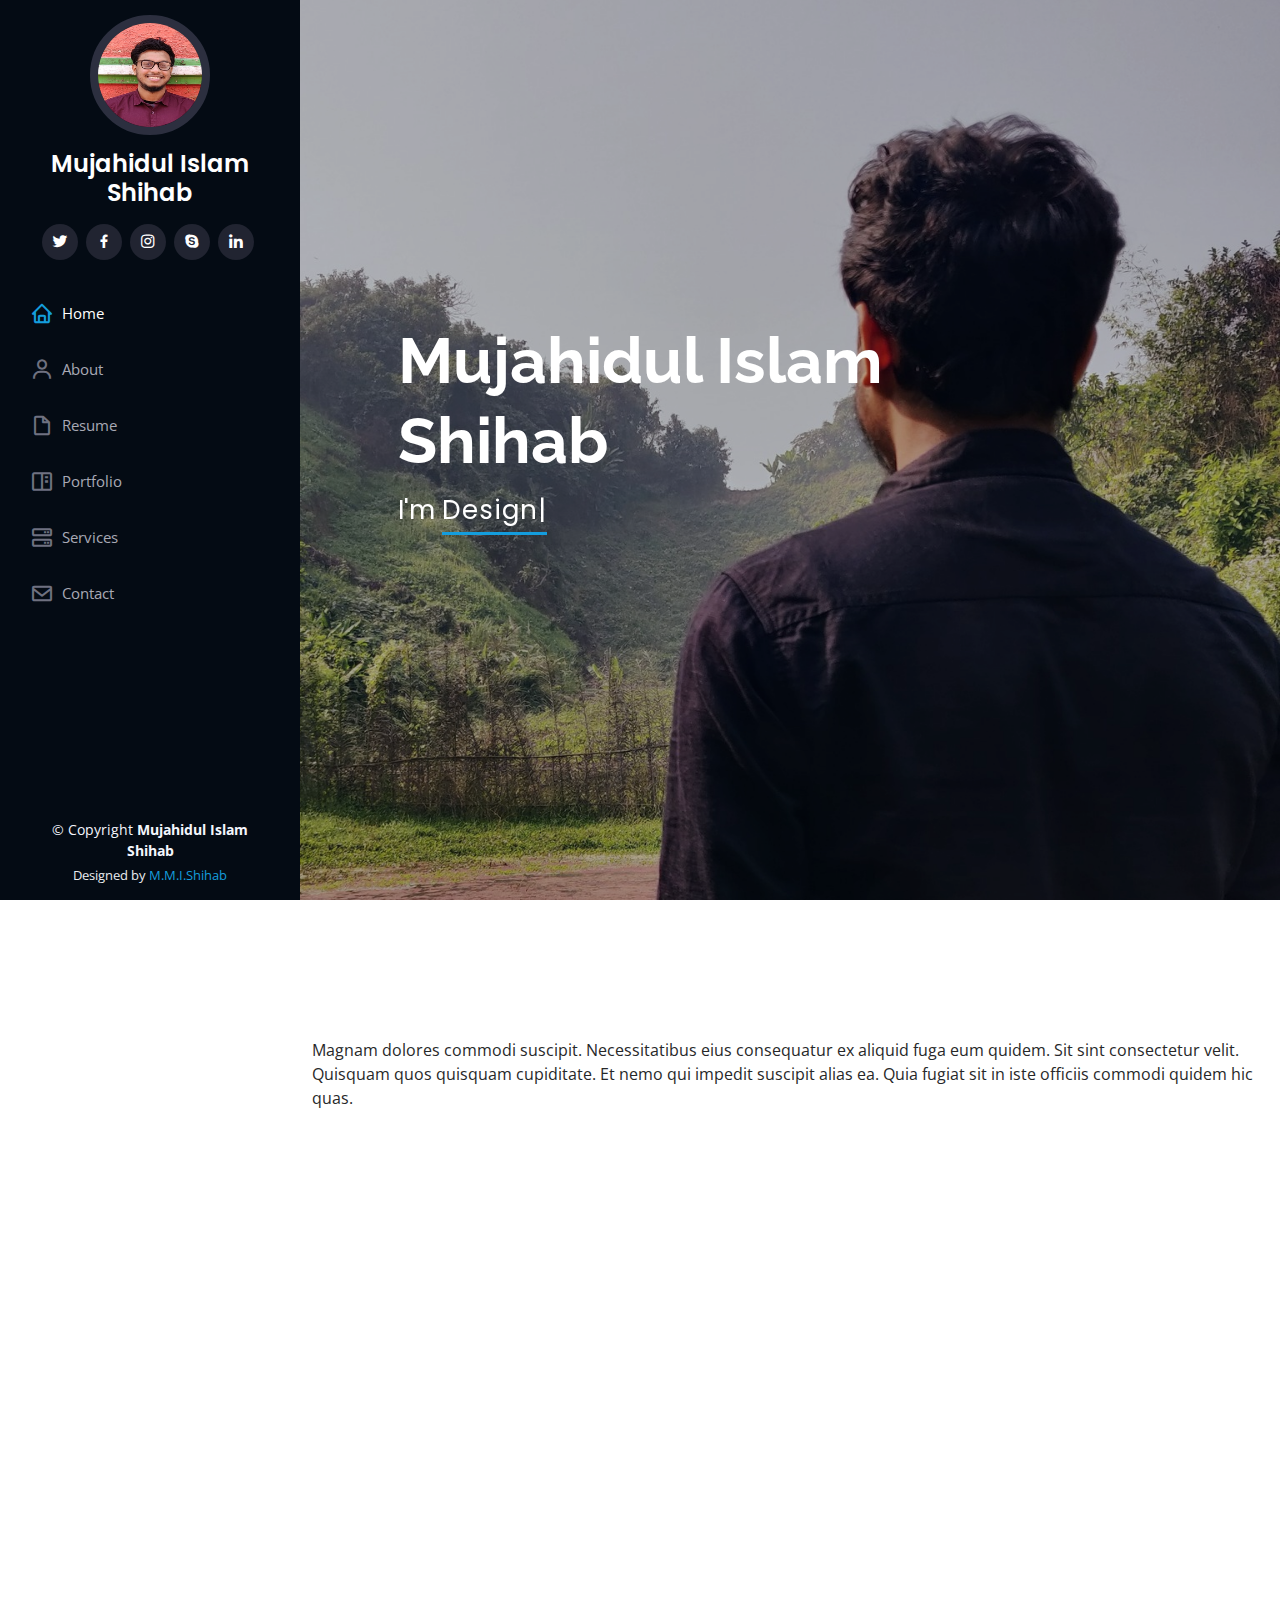
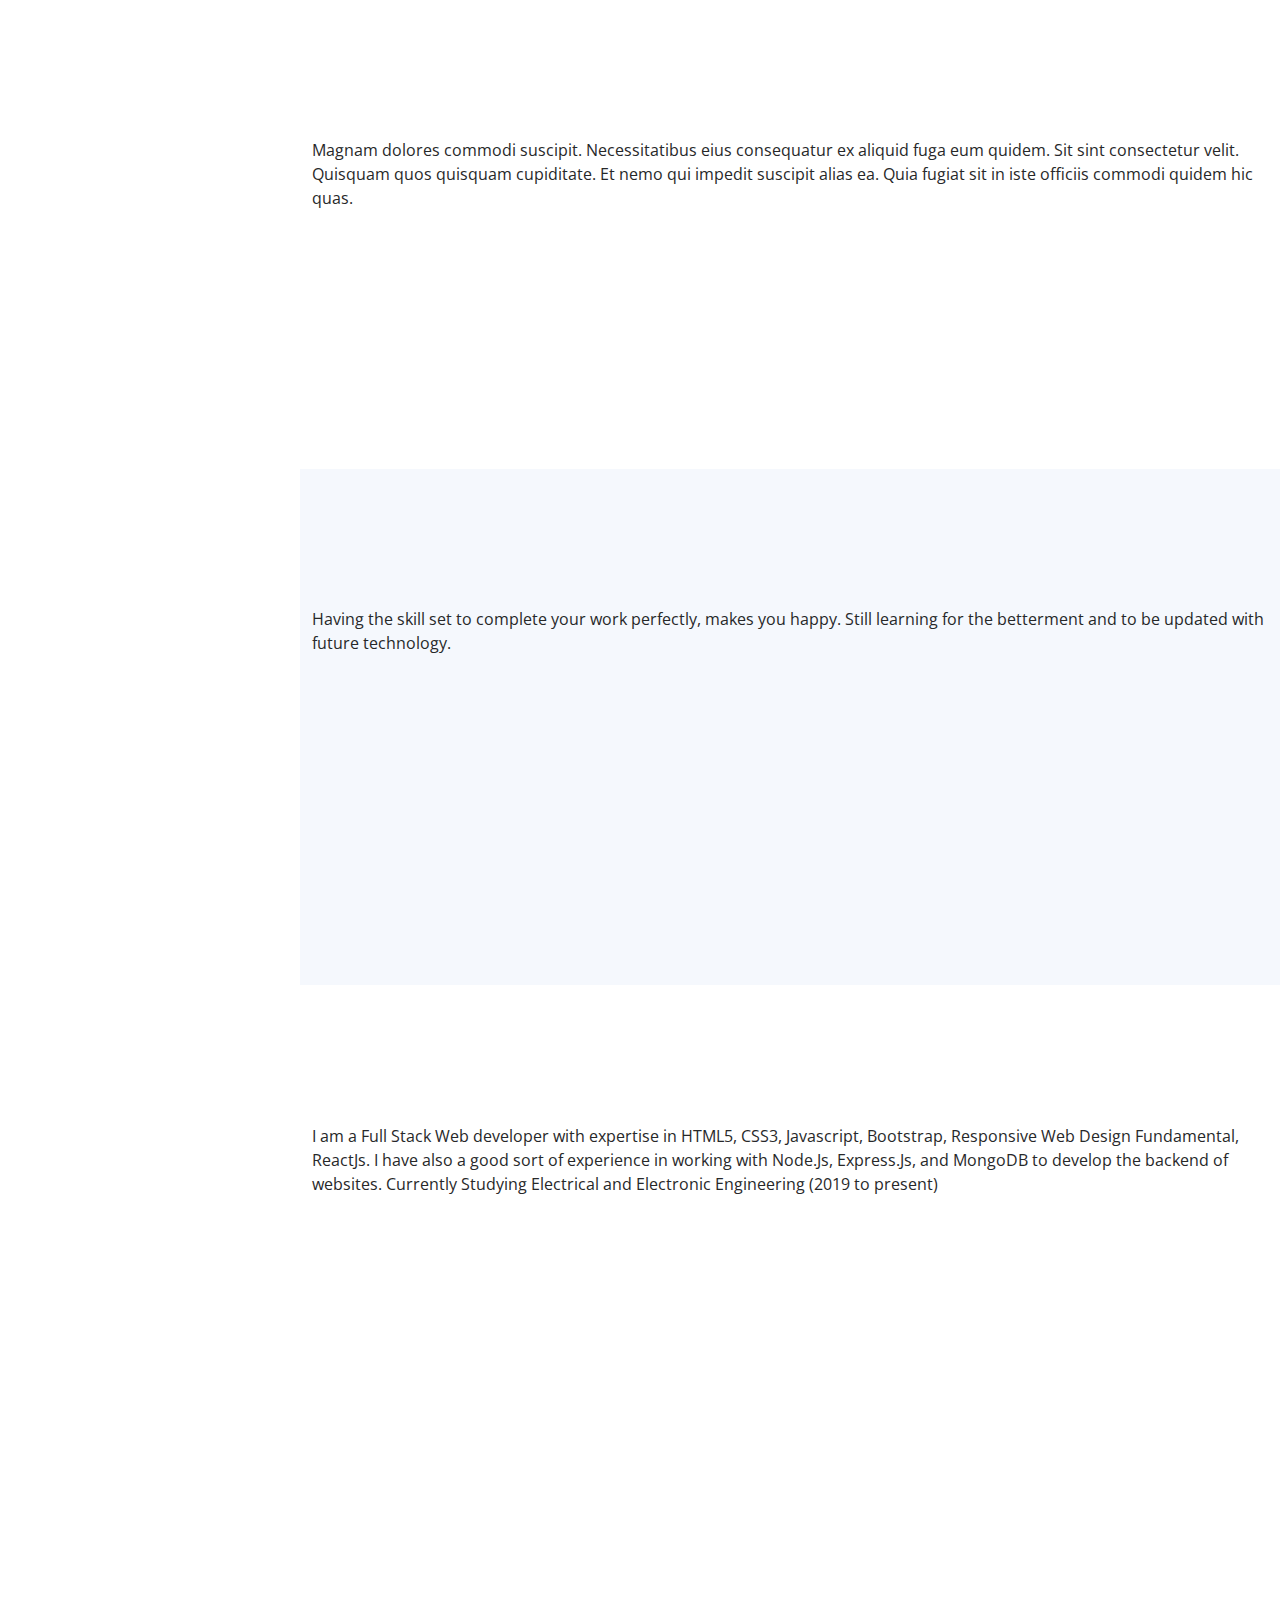
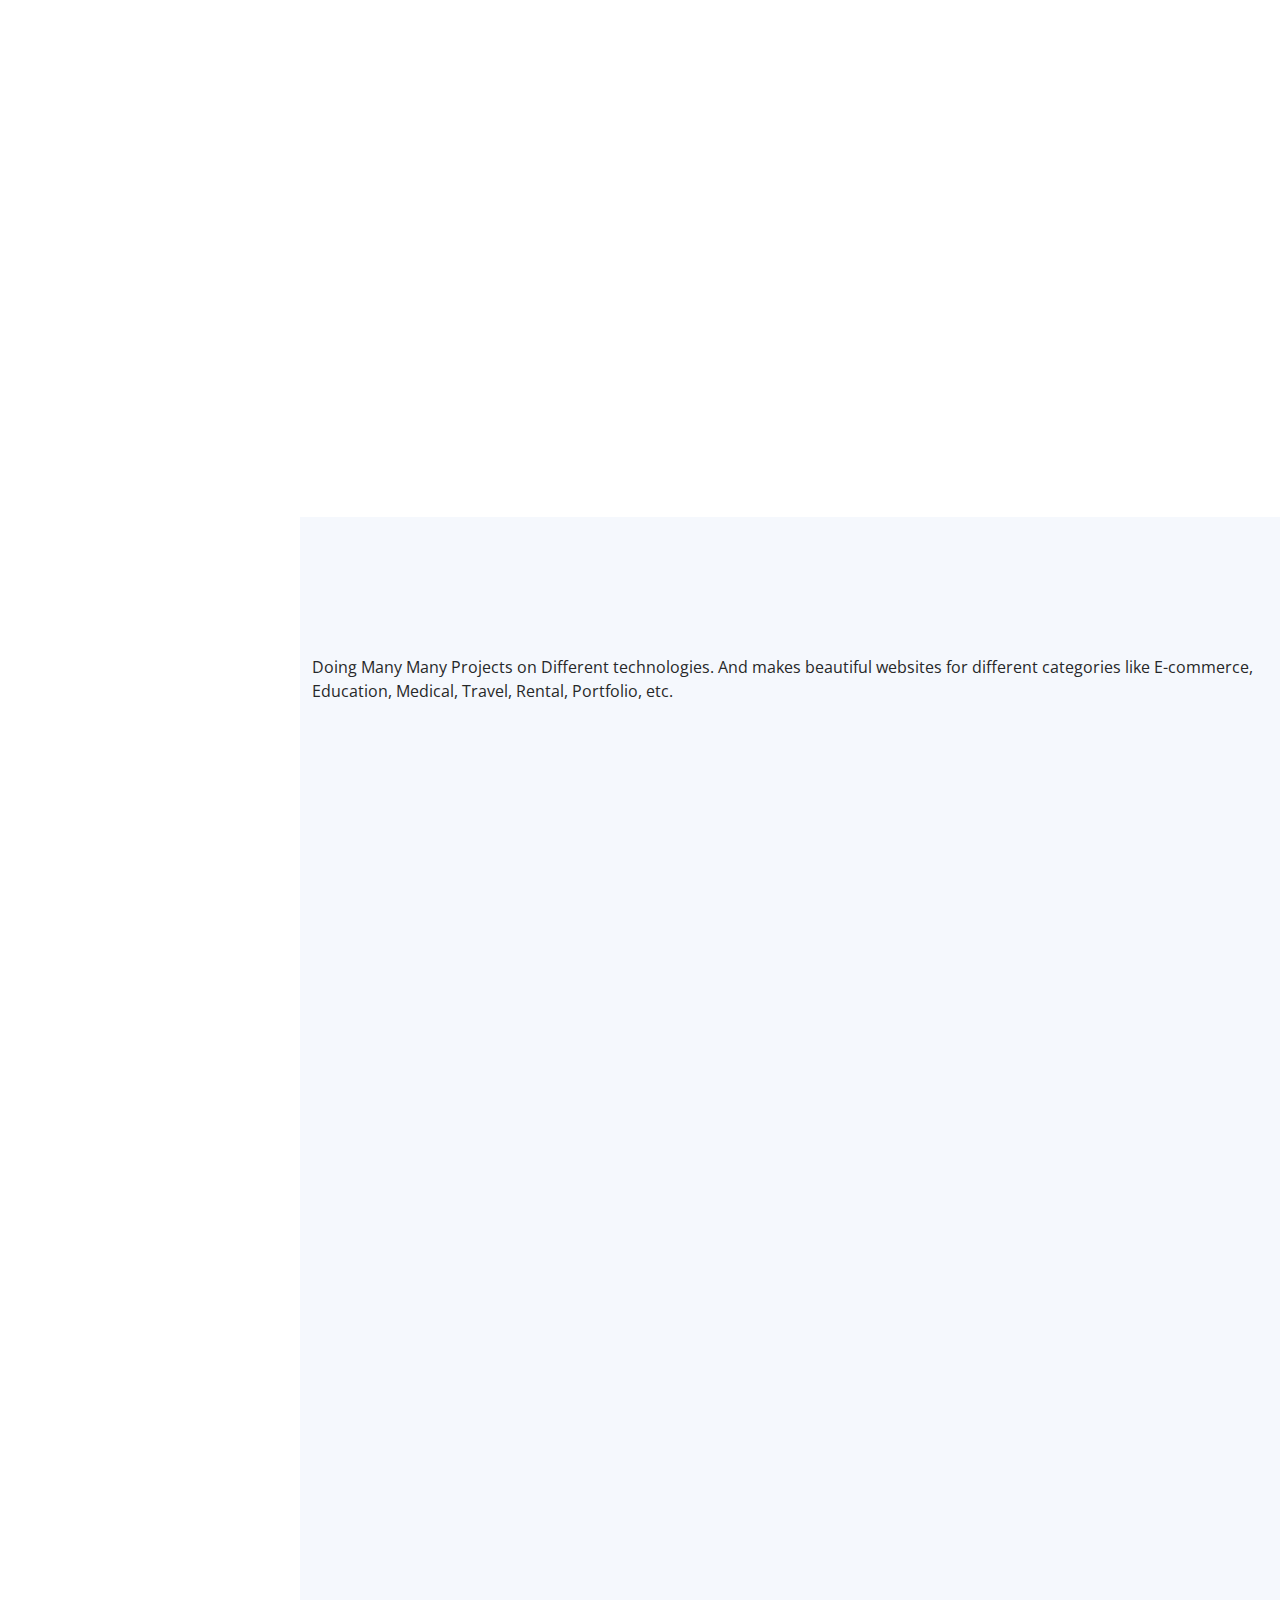
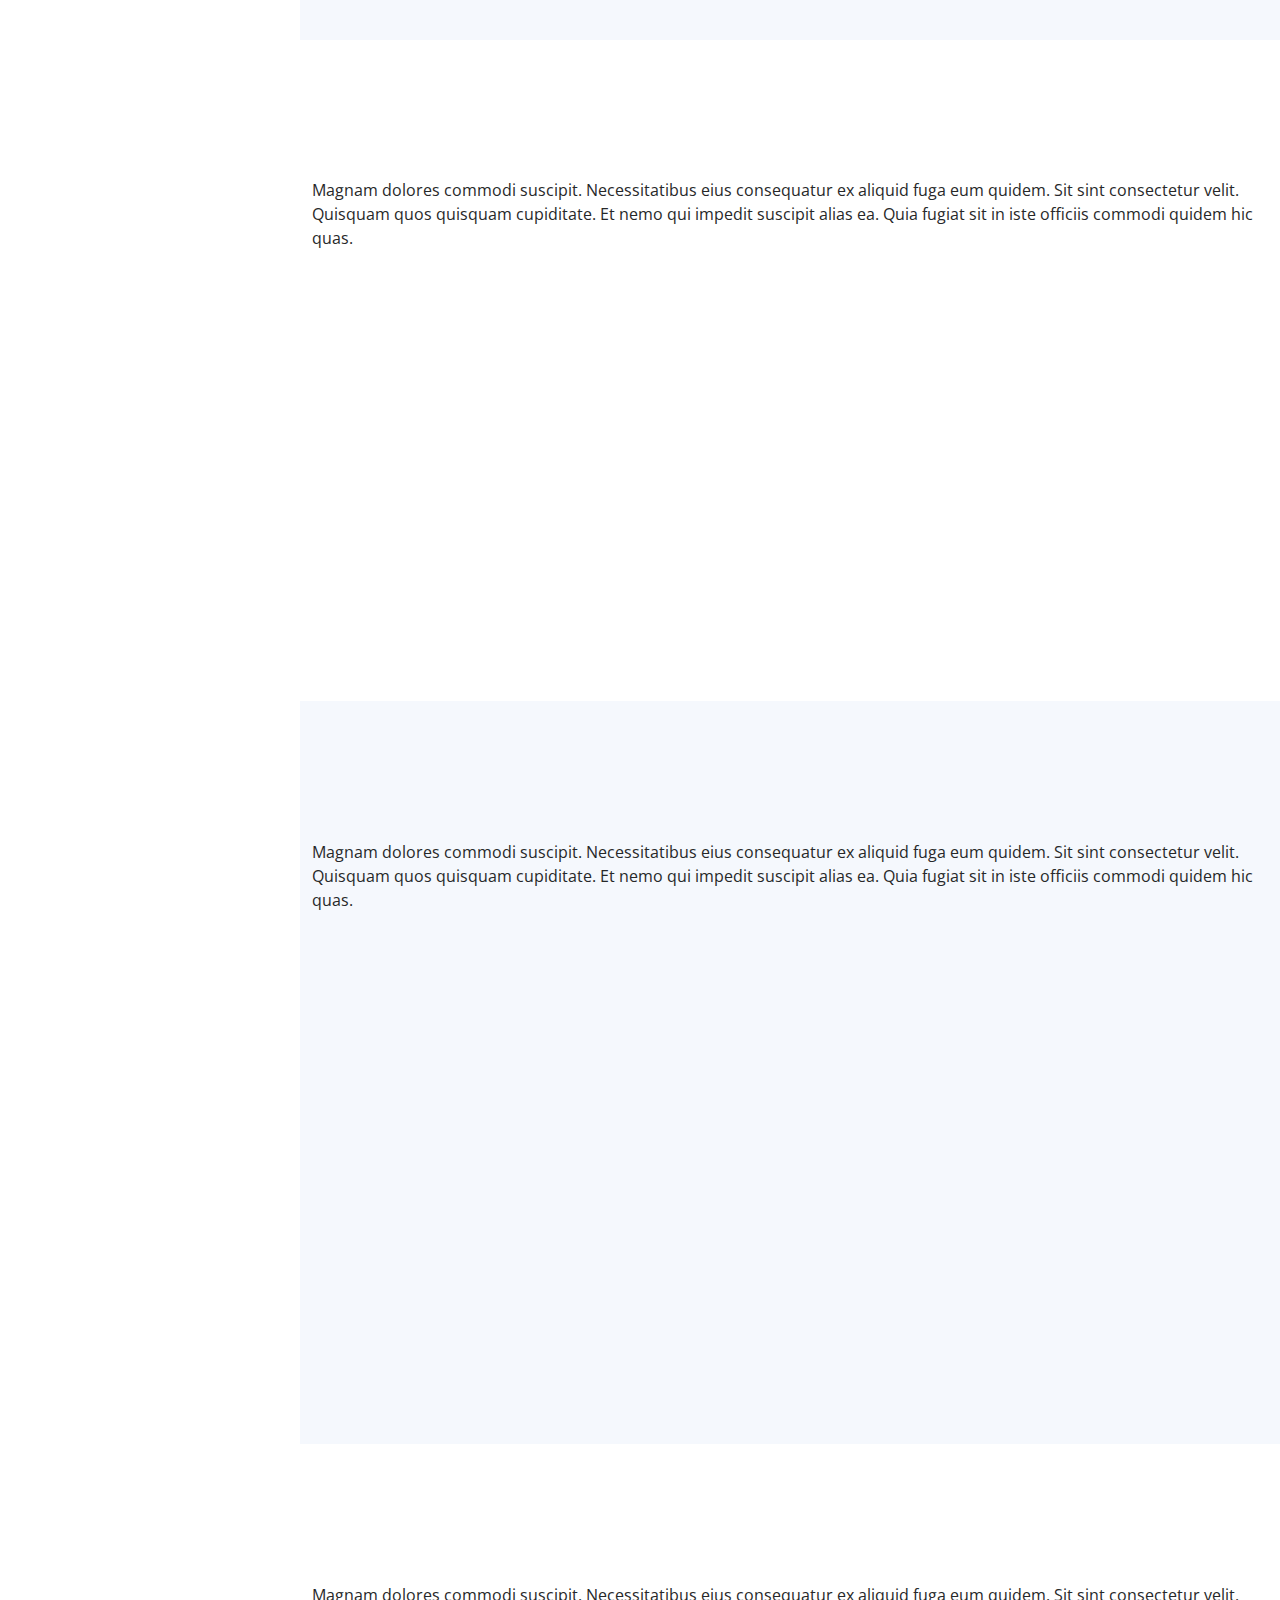
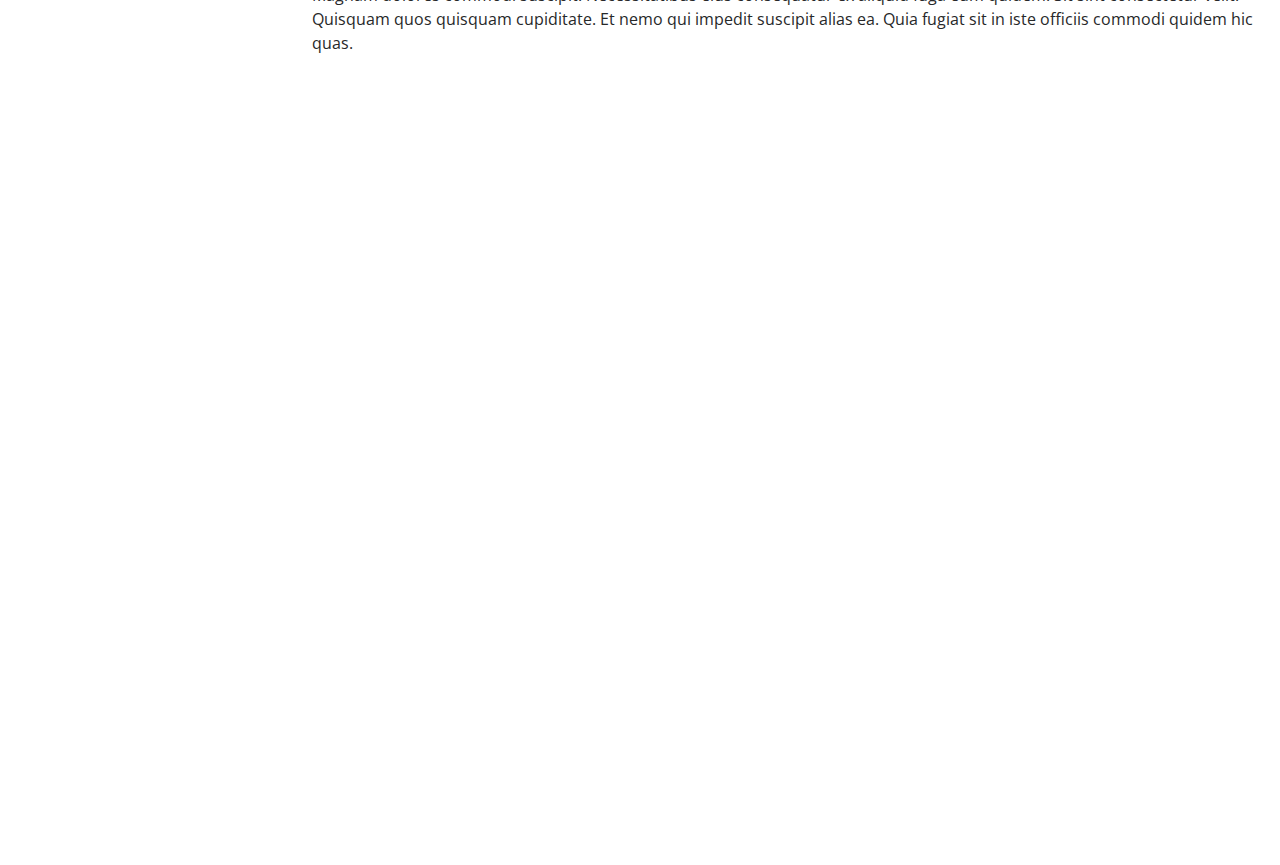
<file: index.html>
<!DOCTYPE html>
<html lang="en">
  <head>
    <meta charset="utf-8" />
    <meta content="width=device-width, initial-scale=1.0" name="viewport" />

    <title>Shihab - Your Ultimate Web App Solution</title>
    <meta content="" name="description" />
    <meta content="" name="keywords" />

    <!-- Favicons -->
    <link href="assets/img/favicon.ico" rel="icon" />

    <!-- Google Fonts -->
    <link
      href="https://fonts.googleapis.com/css?family=Open+Sans:300,300i,400,400i,600,600i,700,700i|Raleway:300,300i,400,400i,500,500i,600,600i,700,700i|Poppins:300,300i,400,400i,500,500i,600,600i,700,700i"
      rel="stylesheet"
    />

    <!-- Vendor CSS Files -->
    <link rel="stylesheet" href="/assets/vendor/aos/aos.css" />
    <link
      href="assets/vendor/bootstrap/css/bootstrap.min.css"
      rel="stylesheet"
    />
    <link
      href="assets/vendor/bootstrap-icons/bootstrap-icons.css"
      rel="stylesheet"
    />
    <link href="assets/vendor/boxicons/css/boxicons.min.css" rel="stylesheet" />
    <link
      href="assets/vendor/glightbox/css/glightbox.min.css"
      rel="stylesheet"
    />
    <link href="assets/vendor/swiper/swiper-bundle.min.css" rel="stylesheet" />

    <!-- Template Main CSS File -->
    <link href="assets/css/style.css" rel="stylesheet" />

    <!-- =======================================================
  * Template Name: iPortfolio - v3.7.0
  * Template URL: https://bootstrapmade.com/iportfolio-bootstrap-portfolio-websites-template/
  * Author: BootstrapMade.com
  * License: https://bootstrapmade.com/license/
  ======================================================== -->
  </head>

  <body>
    <!-- ======= Mobile nav toggle button ======= -->
    <i class="bi bi-list mobile-nav-toggle d-xl-none"></i>

    <!-- ======= Header ======= -->
    <header id="header">
      <div class="d-flex flex-column">
        <div class="profile">
          <img
            src="/profile-1.jpg"
            alt=""
            class="img-fluid rounded-circle profileImage"
          />
          <h1 class="text-light text-center">
            <a href="index.html">Mujahidul Islam Shihab</a>
          </h1>
          <div class="social-links mt-3 text-center">
            <a href="#" class="twitter"><i class="bx bxl-twitter"></i></a>
            <a
              href="https://www.facebook.com/mujahidulislam.shihab.3"
              class="facebook"
              ><i class="bx bxl-facebook"></i
            ></a>
            <a href="#" class="instagram"><i class="bx bxl-instagram"></i></a>
            <a href="#" class="google-plus"><i class="bx bxl-skype"></i></a>
            <a
              href="https://www.linkedin.com/in/abdulla-al-mujahidul-islam-1826ba182/"
              class="linkedin"
              ><i class="bx bxl-linkedin"></i
            ></a>
          </div>
        </div>

        <nav id="navbar" class="nav-menu navbar">
          <ul>
            <li>
              <a href="#hero" class="nav-link scrollto active"
                ><i class="bx bx-home"></i> <span>Home</span></a
              >
            </li>
            <li>
              <a href="#about" class="nav-link scrollto"
                ><i class="bx bx-user"></i> <span>About</span></a
              >
            </li>
            <li>
              <a href="#resume" class="nav-link scrollto"
                ><i class="bx bx-file-blank"></i> <span>Resume</span></a
              >
            </li>
            <li>
              <a href="#portfolio" class="nav-link scrollto"
                ><i class="bx bx-book-content"></i> <span>Portfolio</span></a
              >
            </li>
            <li>
              <a href="#services" class="nav-link scrollto"
                ><i class="bx bx-server"></i> <span>Services</span></a
              >
            </li>
            <li>
              <a href="#contact" class="nav-link scrollto"
                ><i class="bx bx-envelope"></i> <span>Contact</span></a
              >
            </li>
          </ul>
        </nav>
        <!-- .nav-menu -->
      </div>
    </header>
    <!-- End Header -->

    <!-- ======= Hero Section ======= -->
    <section
      id="hero"
      class="d-flex flex-column justify-content-center align-items-center"
    >
      <div class="hero-container" data-aos="fade-in">
        <h1>
          Mujahidul Islam <br />
          Shihab
        </h1>
        <p>
          I'm
          <span
            class="typed"
            data-typed-items="Designer, Developer, Engineer, Freelancer"
          ></span>
        </p>
      </div>
    </section>
    <!-- End Hero -->

    <main id="main">
      <!-- ======= About Section ======= -->
      <section id="about" class="about">
        <div class="container">
          <div class="section-title">
            <h2 data-aos="fade-left">About</h2>
            <p>
              Magnam dolores commodi suscipit. Necessitatibus eius consequatur
              ex aliquid fuga eum quidem. Sit sint consectetur velit. Quisquam
              quos quisquam cupiditate. Et nemo qui impedit suscipit alias ea.
              Quia fugiat sit in iste officiis commodi quidem hic quas.
            </p>
          </div>

          <div class="row">
            <div
              class="col-lg-4"
              data-aos="fade-right"
              data-aos-easing="ease-in-sine"
            >
              <img src="profile-1.jpg" class="img-fluid" alt="" />
            </div>
            <div class="col-lg-8 pt-4 pt-lg-0 content" data-aos="fade-left">
              <h3>Web Designer & Developer.</h3>
              <p class="fst-italic">
                Lorem ipsum dolor sit amet, consectetur adipiscing elit, sed do
                eiusmod tempor incididunt ut labore et dolore magna aliqua.
              </p>
              <div class="row">
                <div class="col-lg-6">
                  <ul>
                    <li>
                      <i class="bi bi-chevron-right"></i>
                      <strong>Birthday:</strong> <span>9 February 1999</span>
                    </li>
                    <li>
                      <i class="bi bi-chevron-right"></i>
                      <strong>Website:</strong> <span>www.example.com</span>
                    </li>
                    <li>
                      <i class="bi bi-chevron-right"></i>
                      <strong>Phone:</strong> <span>+880 1608258013</span>
                    </li>
                    <li>
                      <i class="bi bi-chevron-right"></i>
                      <strong>City:</strong> <span>Chittagong, Bangladesh</span>
                    </li>
                  </ul>
                </div>
                <div class="col-lg-6">
                  <ul>
                    <li>
                      <i class="bi bi-chevron-right"></i> <strong>Age:</strong>
                      <span>23</span>
                    </li>
                    <li>
                      <i class="bi bi-chevron-right"></i>
                      <strong>Degree:</strong> <span>B.Sc</span>
                    </li>
                    <li>
                      <i class="bi bi-chevron-right"></i>
                      <strong>Email:</strong>
                      <span>mujahidulislamshihab@yahoo.com</span>
                    </li>
                    <li>
                      <i class="bi bi-chevron-right"></i>
                      <strong>Freelance:</strong> <span>Available</span>
                    </li>
                  </ul>
                </div>
              </div>
              <p>
                Officiis eligendi itaque labore et dolorum mollitia officiis
                optio vero. Quisquam sunt adipisci omnis et ut. Nulla
                accusantium dolor incidunt officia tempore. Et eius omnis.
                Cupiditate ut dicta maxime officiis quidem quia. Sed et
                consectetur qui quia repellendus itaque neque. Aliquid amet
                quidem ut quaerat cupiditate. Ab et eum qui repellendus omnis
                culpa magni laudantium dolores.
              </p>
            </div>
          </div>
        </div>
      </section>
      <!-- End About Section -->

      <!-- ======= Facts Section ======= -->
      <section id="facts" class="facts">
        <div class="container">
          <div class="section-title">
            <h2 data-aos="fade-left">Facts</h2>
            <p>
              Magnam dolores commodi suscipit. Necessitatibus eius consequatur
              ex aliquid fuga eum quidem. Sit sint consectetur velit. Quisquam
              quos quisquam cupiditate. Et nemo qui impedit suscipit alias ea.
              Quia fugiat sit in iste officiis commodi quidem hic quas.
            </p>
          </div>

          <div class="row no-gutters">
            <div
              class="col-lg-3 col-md-6 d-md-flex align-items-md-stretch"
              data-aos="fade-up"
            >
              <div class="count-box">
                <i class="bi bi-emoji-smile"></i>
                <span
                  data-purecounter-start="0"
                  data-purecounter-end="5"
                  data-purecounter-duration="1"
                  class="purecounter"
                ></span>
                <p><strong>Happy Clients</strong> consequuntur quae</p>
              </div>
            </div>

            <div
              class="col-lg-3 col-md-6 d-md-flex align-items-md-stretch"
              data-aos="fade-up"
              data-aos-delay="100"
            >
              <div class="count-box">
                <i class="bi bi-journal-richtext"></i>
                <span
                  data-purecounter-start="0"
                  data-purecounter-end="20"
                  data-purecounter-duration="1"
                  class="purecounter"
                ></span>
                <p><strong>Projects</strong> adipisci atque cum quia aut</p>
              </div>
            </div>

            <div
              class="col-lg-3 col-md-6 d-md-flex align-items-md-stretch"
              data-aos="fade-up"
              data-aos-delay="200"
            >
              <div class="count-box">
                <i class="bi bi-headset"></i>
                <span
                  data-purecounter-start="0"
                  data-purecounter-end="500"
                  data-purecounter-duration="1"
                  class="purecounter"
                ></span>
                <p><strong>Hours Of Support</strong> aut commodi quaerat</p>
              </div>
            </div>

            <div
              class="col-lg-3 col-md-6 d-md-flex align-items-md-stretch"
              data-aos="fade-up"
              data-aos-delay="300"
            >
              <div class="count-box">
                <i class="bi bi-people"></i>
                <span
                  data-purecounter-start="0"
                  data-purecounter-end="5"
                  data-purecounter-duration="1"
                  class="purecounter"
                ></span>
                <p><strong>Hard Workers</strong> rerum asperiores dolor</p>
              </div>
            </div>
          </div>
        </div>
      </section>
      <!-- End Facts Section -->

      <!-- ======= Skills Section ======= -->
      <section id="skills" class="skills section-bg">
        <div class="container">
          <div class="section-title">
            <h2 data-aos="fade-left">Skills</h2>
            <p>
              Having the skill set to complete your work perfectly, makes you
              happy. Still learning for the betterment and to be updated with
              future technology.
            </p>
          </div>

          <div class="row skills-content">
            <div class="col-lg-6" data-aos="fade-up">
              <div class="progress">
                <span class="skill">HTML <i class="val">100%</i></span>
                <div class="progress-bar-wrap">
                  <div
                    class="progress-bar"
                    role="progressbar"
                    aria-valuenow="100"
                    aria-valuemin="0"
                    aria-valuemax="100"
                  ></div>
                </div>
              </div>

              <div class="progress">
                <span class="skill">CSS <i class="val">90%</i></span>
                <div class="progress-bar-wrap">
                  <div
                    class="progress-bar"
                    role="progressbar"
                    aria-valuenow="90"
                    aria-valuemin="0"
                    aria-valuemax="100"
                  ></div>
                </div>
              </div>

              <div class="progress">
                <span class="skill">JavaScript <i class="val">80%</i></span>
                <div class="progress-bar-wrap">
                  <div
                    class="progress-bar"
                    role="progressbar"
                    aria-valuenow="80"
                    aria-valuemin="0"
                    aria-valuemax="100"
                  ></div>
                </div>
              </div>
              <div class="progress">
                <span class="skill">React <i class="val">75%</i></span>
                <div class="progress-bar-wrap">
                  <div
                    class="progress-bar"
                    role="progressbar"
                    aria-valuenow="75"
                    aria-valuemin="0"
                    aria-valuemax="100"
                  ></div>
                </div>
              </div>
            </div>

            <div class="col-lg-6" data-aos="fade-up" data-aos-delay="100">
              <div class="progress">
                <span class="skill">NodeJs <i class="val">75%</i></span>
                <div class="progress-bar-wrap">
                  <div
                    class="progress-bar"
                    role="progressbar"
                    aria-valuenow="75"
                    aria-valuemin="0"
                    aria-valuemax="100"
                  ></div>
                </div>
              </div>

              <div class="progress">
                <span class="skill">ExpressJs <i class="val">75%</i></span>
                <div class="progress-bar-wrap">
                  <div
                    class="progress-bar"
                    role="progressbar"
                    aria-valuenow="75"
                    aria-valuemin="0"
                    aria-valuemax="100"
                  ></div>
                </div>
              </div>

              <div class="progress">
                <span class="skill">MongoDB <i class="val">70%</i></span>
                <div class="progress-bar-wrap">
                  <div
                    class="progress-bar"
                    role="progressbar"
                    aria-valuenow="70"
                    aria-valuemin="0"
                    aria-valuemax="100"
                  ></div>
                </div>
              </div>

              <div class="progress">
                <span class="skill">Adobe Xd <i class="val">80%</i></span>
                <div class="progress-bar-wrap">
                  <div
                    class="progress-bar"
                    role="progressbar"
                    aria-valuenow="80"
                    aria-valuemin="0"
                    aria-valuemax="100"
                  ></div>
                </div>
              </div>
            </div>
          </div>
        </div>
      </section>
      <!-- End Skills Section -->

      <!-- ======= Resume Section ======= -->
      <section id="resume" class="resume">
        <div class="container">
          <div class="section-title">
            <h2 data-aos="fade-left">Resume</h2>
            <p>
              I am a Full Stack Web developer with expertise in HTML5, CSS3,
              Javascript, Bootstrap, Responsive Web Design Fundamental, ReactJs.
              I have also a good sort of experience in working with Node.Js,
              Express.Js, and MongoDB to develop the backend of websites.
              Currently Studying Electrical and Electronic Engineering (2019 to
              present)
            </p>
          </div>

          <div class="row">
            <div class="col-lg-6" data-aos="fade-up">
              <h3 class="resume-title">Sumary</h3>
              <div class="resume-item pb-0">
                <h4>Mujahidul Islam Shihab</h4>
                <p>
                  <em
                    >Innovative and deadline-driven Web Deveoper with 3+ years
                    of experience designing and developing user-centered digital
                    web application from initial concept to final, polished
                    deliverable.</em
                  >
                </p>
                <ul>
                  <li>
                    4 No.House, 4 No. Road, Nasirabad Housing Society,
                    Chittagong.
                  </li>
                  <li>+880 01608258013</li>
                  <li>mujahidulislamshihab@yahoo.com</li>
                </ul>
              </div>

              <h3 class="resume-title">Education</h3>
              <div class="resume-item">
                <h4>
                  Bachelor of Science in Electrical &amp; Electronic Engineering
                </h4>
                <h5>2019 - 2022</h5>
                <p><em>University of Chittagong, Bangladesh</em></p>
                <p>
                  Qui deserunt veniam. Et sed aliquam labore tempore sed
                  quisquam iusto autem sit. Ea vero voluptatum qui ut
                  dignissimos deleniti nerada porti sand markend
                </p>
              </div>
              <div class="resume-item">
                <h4>Higher Secondary Certificate</h4>
                <h5>2016 - 2018</h5>
                <p>
                  <em>Nawab Faizunnesa Government College, Laksam, Comilla</em>
                </p>
                <p>
                  Quia nobis sequi est occaecati aut. Repudiandae et iusto quae
                  reiciendis et quis Eius vel ratione eius unde vitae rerum
                  voluptates asperiores voluptatem Earum molestiae consequatur
                  neque etlon sader mart dila
                </p>
              </div>
            </div>
            <div class="col-lg-6" data-aos="fade-up" data-aos-delay="100">
              <h3 class="resume-title">Professional Experience</h3>
              <div class="resume-item">
                <h4>Data Analyst at Admission Assistant</h4>
                <h5>2019 - 2020</h5>
                <p><em>Chittagong, Bangladesh </em></p>
                <ul>
                  <li>
                    Data Collection and Managing all of the data of the app,
                    implementation of the material, graphic, layout, and
                    communication materials and Added bunch of stuffs like
                    question papers, guides etc.
                  </li>
                  <li>
                    Improve the Total Data Storage and Quality of Data with the
                    team of 4 members of Data Management Section.
                  </li>
                  <li>
                    Added Some of Degining Stuff and Ensure The Responsiveness
                    of the app
                  </li>
                  <li>
                    Communicate with Users and Improve the app by Users Opinion
                    and Improve the User Experience
                  </li>
                  <li>
                    As a Education App ,Added here many many Queston Papers
                    ,Guides and many more materials to ensure the Users
                    Reliability.
                  </li>
                  <li>
                    Worked with Latex to Improve the Quality of Mathmetical
                    equation Section of The App.
                  </li>
                </ul>
              </div>
            </div>
          </div>
        </div>
      </section>
      <!-- End Resume Section -->

      <!-- ======= Portfolio Section ======= -->
      <section id="portfolio" class="portfolio section-bg">
        <div class="container">
          <div class="section-title">
            <h2 data-aos="fade-left">Portfolio</h2>
            <p>
              Doing Many Many Projects on Different technologies. And makes
              beautiful websites for different categories like E-commerce,
              Education, Medical, Travel, Rental, Portfolio, etc.
            </p>
          </div>

          <div class="row" data-aos="fade-up">
            <div class="col-lg-12 d-flex justify-content-center">
              <ul id="portfolio-flters">
                <li data-filter="*" class="filter-active">All</li>
                <li data-filter=".filter-css">CSS</li>
                <li data-filter=".filter-bootstrap">Bootstrap</li>
                <li data-filter=".filter-tailwind">TailWind</li>
                <li data-filter=".filter-">React</li>
                <li data-filter=".filter-">Full Stack</li>
              </ul>
            </div>
          </div>

          <div
            class="row portfolio-container"
            data-aos="fade-up"
            data-aos-delay="100"
          >
            <div class="col-lg-4 col-md-6 portfolio-item filter-css">
              <div class="portfolio-wrap">
                <img
                  src="assets/img/portfolio/portfolio-1.jpg"
                  class="img-fluid"
                  alt=""
                />
                <div class="portfolio-links">
                  <a
                    href="assets/img/portfolio/portfolio-1.jpg"
                    data-gallery="portfolioGallery"
                    class="portfolio-lightbox"
                    title="App 1"
                    ><i class="bx bx-plus"></i
                  ></a>
                  <a href="portfolio-details.html" title="More Details"
                    ><i class="bx bx-link"></i
                  ></a>
                </div>
              </div>
            </div>

            <div class="col-lg-4 col-md-6 portfolio-item filter-tailwind">
              <div class="portfolio-wrap">
                <img
                  src="assets/img/portfolio/portfolio-2.jpg"
                  class="img-fluid"
                  alt=""
                />
                <div class="portfolio-links">
                  <a
                    href="assets/img/portfolio/portfolio-2.jpg"
                    data-gallery="portfolioGallery"
                    class="portfolio-lightbox"
                    title="Web 3"
                    ><i class="bx bx-plus"></i
                  ></a>
                  <a href="portfolio-details.html" title="More Details"
                    ><i class="bx bx-link"></i
                  ></a>
                </div>
              </div>
            </div>

            <div class="col-lg-4 col-md-6 portfolio-item filter-css">
              <div class="portfolio-wrap">
                <img
                  src="assets/img/portfolio/portfolio-3.jpg"
                  class="img-fluid"
                  alt=""
                />
                <div class="portfolio-links">
                  <a
                    href="assets/img/portfolio/portfolio-3.jpg"
                    data-gallery="portfolioGallery"
                    class="portfolio-lightbox"
                    title="App 2"
                    ><i class="bx bx-plus"></i
                  ></a>
                  <a href="portfolio-details.html" title="More Details"
                    ><i class="bx bx-link"></i
                  ></a>
                </div>
              </div>
            </div>

            <div class="col-lg-4 col-md-6 portfolio-item filter-bootstrap">
              <div class="portfolio-wrap">
                <img
                  src="assets/img/portfolio/portfolio-4.jpg"
                  class="img-fluid"
                  alt=""
                />
                <div class="portfolio-links">
                  <a
                    href="assets/img/portfolio/portfolio-4.jpg"
                    data-gallery="portfolioGallery"
                    class="portfolio-lightbox"
                    title="Card 2"
                    ><i class="bx bx-plus"></i
                  ></a>
                  <a href="portfolio-details.html" title="More Details"
                    ><i class="bx bx-link"></i
                  ></a>
                </div>
              </div>
            </div>

            <div class="col-lg-4 col-md-6 portfolio-item filter-tailwind">
              <div class="portfolio-wrap">
                <img
                  src="assets/img/portfolio/portfolio-5.jpg"
                  class="img-fluid"
                  alt=""
                />
                <div class="portfolio-links">
                  <a
                    href="assets/img/portfolio/portfolio-5.jpg"
                    data-gallery="portfolioGallery"
                    class="portfolio-lightbox"
                    title="Web 2"
                    ><i class="bx bx-plus"></i
                  ></a>
                  <a href="portfolio-details.html" title="More Details"
                    ><i class="bx bx-link"></i
                  ></a>
                </div>
              </div>
            </div>

            <div class="col-lg-4 col-md-6 portfolio-item filter-css">
              <div class="portfolio-wrap">
                <img
                  src="assets/img/portfolio/portfolio-6.jpg"
                  class="img-fluid"
                  alt=""
                />
                <div class="portfolio-links">
                  <a
                    href="assets/img/portfolio/portfolio-6.jpg"
                    data-gallery="portfolioGallery"
                    class="portfolio-lightbox"
                    title="App 3"
                    ><i class="bx bx-plus"></i
                  ></a>
                  <a href="portfolio-details.html" title="More Details"
                    ><i class="bx bx-link"></i
                  ></a>
                </div>
              </div>
            </div>

            <div class="col-lg-4 col-md-6 portfolio-item filter-bootstrap">
              <div class="portfolio-wrap">
                <img
                  src="assets/img/portfolio/portfolio-7.jpg"
                  class="img-fluid"
                  alt=""
                />
                <div class="portfolio-links">
                  <a
                    href="assets/img/portfolio/portfolio-7.jpg"
                    data-gallery="portfolioGallery"
                    class="portfolio-lightbox"
                    title="Card 1"
                    ><i class="bx bx-plus"></i
                  ></a>
                  <a href="portfolio-details.html" title="More Details"
                    ><i class="bx bx-link"></i
                  ></a>
                </div>
              </div>
            </div>

            <div class="col-lg-4 col-md-6 portfolio-item filter-bootstrap">
              <div class="portfolio-wrap">
                <img
                  src="assets/img/portfolio/portfolio-8.jpg"
                  class="img-fluid"
                  alt=""
                />
                <div class="portfolio-links">
                  <a
                    href="assets/img/portfolio/portfolio-8.jpg"
                    data-gallery="portfolioGallery"
                    class="portfolio-lightbox"
                    title="Card 3"
                    ><i class="bx bx-plus"></i
                  ></a>
                  <a href="portfolio-details.html" title="More Details"
                    ><i class="bx bx-link"></i
                  ></a>
                </div>
              </div>
            </div>

            <div class="col-lg-4 col-md-6 portfolio-item filter-tailwind">
              <div class="portfolio-wrap">
                <img
                  src="assets/img/portfolio/portfolio-9.jpg"
                  class="img-fluid"
                  alt=""
                />
                <div class="portfolio-links">
                  <a
                    href="assets/img/portfolio/portfolio-9.jpg"
                    data-gallery="portfolioGallery"
                    class="portfolio-lightbox"
                    title="Web 3"
                    ><i class="bx bx-plus"></i
                  ></a>
                  <a href="portfolio-details.html" title="More Details"
                    ><i class="bx bx-link"></i
                  ></a>
                </div>
              </div>
            </div>
          </div>
        </div>
      </section>
      <!-- End Portfolio Section -->

      <!-- ======= Services Section ======= -->
      <section id="services" class="services">
        <div class="container">
          <div class="section-title">
            <h2 data-aos="fade-left">Services</h2>
            <p>
              Magnam dolores commodi suscipit. Necessitatibus eius consequatur
              ex aliquid fuga eum quidem. Sit sint consectetur velit. Quisquam
              quos quisquam cupiditate. Et nemo qui impedit suscipit alias ea.
              Quia fugiat sit in iste officiis commodi quidem hic quas.
            </p>
          </div>

          <div class="row">
            <div class="col-lg-4 col-md-6 icon-box" data-aos="fade-up">
              <div class="icon"><i class="bi bi-briefcase"></i></div>
              <h4 class="title"><a href="">Lorem Ipsum</a></h4>
              <p class="description">
                Voluptatum deleniti atque corrupti quos dolores et quas
                molestias excepturi sint occaecati cupiditate non provident
              </p>
            </div>
            <div
              class="col-lg-4 col-md-6 icon-box"
              data-aos="fade-up"
              data-aos-delay="100"
            >
              <div class="icon"><i class="bi bi-card-checklist"></i></div>
              <h4 class="title"><a href="">Dolor Sitema</a></h4>
              <p class="description">
                Minim veniam, quis nostrud exercitation ullamco laboris nisi ut
                aliquip ex ea commodo consequat tarad limino ata
              </p>
            </div>
            <div
              class="col-lg-4 col-md-6 icon-box"
              data-aos="fade-up"
              data-aos-delay="200"
            >
              <div class="icon"><i class="bi bi-bar-chart"></i></div>
              <h4 class="title"><a href="">Sed ut perspiciatis</a></h4>
              <p class="description">
                Duis aute irure dolor in reprehenderit in voluptate velit esse
                cillum dolore eu fugiat nulla pariatur
              </p>
            </div>
            <div
              class="col-lg-4 col-md-6 icon-box"
              data-aos="fade-up"
              data-aos-delay="300"
            >
              <div class="icon"><i class="bi bi-binoculars"></i></div>
              <h4 class="title"><a href="">Magni Dolores</a></h4>
              <p class="description">
                Excepteur sint occaecat cupidatat non proident, sunt in culpa
                qui officia deserunt mollit anim id est laborum
              </p>
            </div>
            <div
              class="col-lg-4 col-md-6 icon-box"
              data-aos="fade-up"
              data-aos-delay="400"
            >
              <div class="icon"><i class="bi bi-brightness-high"></i></div>
              <h4 class="title"><a href="">Nemo Enim</a></h4>
              <p class="description">
                At vero eos et accusamus et iusto odio dignissimos ducimus qui
                blanditiis praesentium voluptatum deleniti atque
              </p>
            </div>
            <div
              class="col-lg-4 col-md-6 icon-box"
              data-aos="fade-up"
              data-aos-delay="500"
            >
              <div class="icon"><i class="bi bi-calendar4-week"></i></div>
              <h4 class="title"><a href="">Eiusmod Tempor</a></h4>
              <p class="description">
                Et harum quidem rerum facilis est et expedita distinctio. Nam
                libero tempore, cum soluta nobis est eligendi
              </p>
            </div>
          </div>
        </div>
      </section>
      <!-- End Services Section -->

      <!-- ======= Testimonials Section ======= -->
      <section id="testimonials" class="testimonials section-bg">
        <div class="container">
          <div class="section-title">
            <h2 data-aos="fade-left">Testimonials</h2>
            <p>
              Magnam dolores commodi suscipit. Necessitatibus eius consequatur
              ex aliquid fuga eum quidem. Sit sint consectetur velit. Quisquam
              quos quisquam cupiditate. Et nemo qui impedit suscipit alias ea.
              Quia fugiat sit in iste officiis commodi quidem hic quas.
            </p>
          </div>

          <div
            class="testimonials-slider swiper"
            data-aos="fade-up"
            data-aos-delay="100"
          >
            <div class="swiper-wrapper">
              <div class="swiper-slide">
                <div class="testimonial-item" data-aos="fade-up">
                  <p>
                    <i class="bx bxs-quote-alt-left quote-icon-left"></i>
                    Proin iaculis purus consequat sem cure digni ssim donec
                    porttitora entum suscipit rhoncus. Accusantium quam,
                    ultricies eget id, aliquam eget nibh et. Maecen aliquam,
                    risus at semper.
                    <i class="bx bxs-quote-alt-right quote-icon-right"></i>
                  </p>
                  <img
                    src="assets/img/testimonials/testimonials-1.jpg"
                    class="testimonial-img"
                    alt=""
                  />
                  <h3>Saul Goodman</h3>
                  <h4>Ceo &amp; Founder</h4>
                </div>
              </div>
              <!-- End testimonial item -->

              <div class="swiper-slide">
                <div
                  class="testimonial-item"
                  data-aos="fade-up"
                  data-aos-delay="100"
                >
                  <p>
                    <i class="bx bxs-quote-alt-left quote-icon-left"></i>
                    Export tempor illum tamen malis malis eram quae irure esse
                    labore quem cillum quid cillum eram malis quorum velit fore
                    eram velit sunt aliqua noster fugiat irure amet legam anim
                    culpa.
                    <i class="bx bxs-quote-alt-right quote-icon-right"></i>
                  </p>
                  <img
                    src="assets/img/testimonials/testimonials-2.jpg"
                    class="testimonial-img"
                    alt=""
                  />
                  <h3>Sara Wilsson</h3>
                  <h4>Designer</h4>
                </div>
              </div>
              <!-- End testimonial item -->

              <div class="swiper-slide">
                <div
                  class="testimonial-item"
                  data-aos="fade-up"
                  data-aos-delay="200"
                >
                  <p>
                    <i class="bx bxs-quote-alt-left quote-icon-left"></i>
                    Enim nisi quem export duis labore cillum quae magna enim
                    sint quorum nulla quem veniam duis minim tempor labore quem
                    eram duis noster aute amet eram fore quis sint minim.
                    <i class="bx bxs-quote-alt-right quote-icon-right"></i>
                  </p>
                  <img
                    src="assets/img/testimonials/testimonials-3.jpg"
                    class="testimonial-img"
                    alt=""
                  />
                  <h3>Jena Karlis</h3>
                  <h4>Store Owner</h4>
                </div>
              </div>
              <!-- End testimonial item -->

              <div class="swiper-slide">
                <div
                  class="testimonial-item"
                  data-aos="fade-up"
                  data-aos-delay="300"
                >
                  <p>
                    <i class="bx bxs-quote-alt-left quote-icon-left"></i>
                    Fugiat enim eram quae cillum dolore dolor amet nulla culpa
                    multos export minim fugiat minim velit minim dolor enim duis
                    veniam ipsum anim magna sunt elit fore quem dolore labore
                    illum veniam.
                    <i class="bx bxs-quote-alt-right quote-icon-right"></i>
                  </p>
                  <img
                    src="assets/img/testimonials/testimonials-4.jpg"
                    class="testimonial-img"
                    alt=""
                  />
                  <h3>Matt Brandon</h3>
                  <h4>Freelancer</h4>
                </div>
              </div>
              <!-- End testimonial item -->

              <div class="swiper-slide">
                <div
                  class="testimonial-item"
                  data-aos="fade-up"
                  data-aos-delay="400"
                >
                  <p>
                    <i class="bx bxs-quote-alt-left quote-icon-left"></i>
                    Quis quorum aliqua sint quem legam fore sunt eram irure
                    aliqua veniam tempor noster veniam enim culpa labore duis
                    sunt culpa nulla illum cillum fugiat legam esse veniam culpa
                    fore nisi cillum quid.
                    <i class="bx bxs-quote-alt-right quote-icon-right"></i>
                  </p>
                  <img
                    src="assets/img/testimonials/testimonials-5.jpg"
                    class="testimonial-img"
                    alt=""
                  />
                  <h3>John Larson</h3>
                  <h4>Entrepreneur</h4>
                </div>
              </div>
              <!-- End testimonial item -->
            </div>
            <div class="swiper-pagination"></div>
          </div>
        </div>
      </section>
      <!-- End Testimonials Section -->

      <!-- ======= Contact Section ======= -->
      <section id="contact" class="contact">
        <div class="container">
          <div class="section-title">
            <h2 data-aos="fade-left">Contact</h2>
            <p>
              Magnam dolores commodi suscipit. Necessitatibus eius consequatur
              ex aliquid fuga eum quidem. Sit sint consectetur velit. Quisquam
              quos quisquam cupiditate. Et nemo qui impedit suscipit alias ea.
              Quia fugiat sit in iste officiis commodi quidem hic quas.
            </p>
          </div>

          <div class="row" data-aos="fade-in">
            <div class="col-lg-5 d-flex align-items-stretch">
              <div class="info">
                <div class="address">
                  <i class="bi bi-geo-alt"></i>
                  <h4>Location:</h4>
                  <p>
                    4 No.House, 4 No. Road, Nasirabad Housing Society,
                    Chittagong, Bangladesh.
                  </p>
                </div>

                <div class="email">
                  <i class="bi bi-envelope"></i>
                  <h4>Email:</h4>
                  <p>mujahidulislamshihab@yahoo.com</p>
                </div>

                <div class="phone">
                  <i class="bi bi-phone"></i>
                  <h4>Call:</h4>
                  <p>+880 1608258013</p>
                </div>

                <iframe
                  src="https://maps.google.com/maps?width=100%25&amp;height=600&amp;hl=en&amp;q=Muradpur,%20locality,%20Chattogram,%20Bangladesh+(My%20Business%20Name)&amp;t=&amp;z=16&amp;ie=UTF8&amp;iwloc=B&amp;output=embed"
                  frameborder="0"
                  style="border: 0; width: 100%; height: 290px"
                  allowfullscreen
                ></iframe>
              </div>
            </div>

            <div class="col-lg-7 mt-5 mt-lg-0 d-flex align-items-stretch">
              <form
                action="forms/contact.php"
                method="post"
                role="form"
                class="php-email-form"
              >
                <div class="row">
                  <div class="form-group col-md-6">
                    <label for="name">Your Name</label>
                    <input
                      type="text"
                      name="name"
                      class="form-control"
                      id="name"
                      required
                    />
                  </div>
                  <div class="form-group col-md-6">
                    <label for="name">Your Email</label>
                    <input
                      type="email"
                      class="form-control"
                      name="email"
                      id="email"
                      required
                    />
                  </div>
                </div>
                <div class="form-group">
                  <label for="name">Subject</label>
                  <input
                    type="text"
                    class="form-control"
                    name="subject"
                    id="subject"
                    required
                  />
                </div>
                <div class="form-group">
                  <label for="name">Message</label>
                  <textarea
                    class="form-control"
                    name="message"
                    rows="10"
                    required
                  ></textarea>
                </div>
                <div class="my-3">
                  <div class="loading">Loading</div>
                  <div class="error-message"></div>
                  <div class="sent-message">
                    Your message has been sent. Thank you!
                  </div>
                </div>
                <div class="text-center">
                  <button type="submit">Send Message</button>
                </div>
              </form>
            </div>
          </div>
        </div>
      </section>
      <!-- End Contact Section -->
    </main>
    <!-- End #main -->

    <!-- ======= Footer ======= -->
    <footer id="footer">
      <div class="container">
        <div class="copyright">
          &copy; Copyright <strong><span>Mujahidul Islam Shihab</span></strong>
        </div>
        <div class="credits">
          <!-- All the links in the footer should remain intact. -->
          <!-- You can delete the links only if you purchased the pro version. -->
          <!-- Licensing information: https://bootstrapmade.com/license/ -->
          <!-- Purchase the pro version with working PHP/AJAX contact form: https://bootstrapmade.com/iportfolio-bootstrap-portfolio-websites-template/ -->
          Designed by <a href="https://bootstrapmade.com/">M.M.I.Shihab</a>
        </div>
      </div>
    </footer>
    <!-- End  Footer -->

    <a
      href="#"
      class="back-to-top d-flex align-items-center justify-content-center"
      ><i class="bi bi-arrow-up-short"></i
    ></a>

    <!-- Vendor JS Files -->
    <script src="/assets/vendor/aos/aos.js"></script>
    <script>
      AOS.init({
        offset: 400,
        easing: "ease-out-back",
        duration: 700,
        anchorPlacement: "bottom-bottom",
      });
    </script>

    <script src="assets/vendor/bootstrap/js/bootstrap.bundle.min.js"></script>
    <script src="assets/vendor/glightbox/js/glightbox.min.js"></script>
    <script src="assets/vendor/purecounter/purecounter.js"></script>
    <script src="assets/vendor/isotope-layout/isotope.pkgd.min.js"></script>
    <script src="assets/vendor/swiper/swiper-bundle.min.js"></script>
    <script src="assets/vendor/typed.js/typed.min.js"></script>
    <script src="assets/vendor/waypoints/noframework.waypoints.js"></script>
    <script src="assets/vendor/php-email-form/validate.js"></script>

    <!-- Template Main JS File -->
    <script src="assets/js/main.js"></script>
  </body>
</html>
</file>
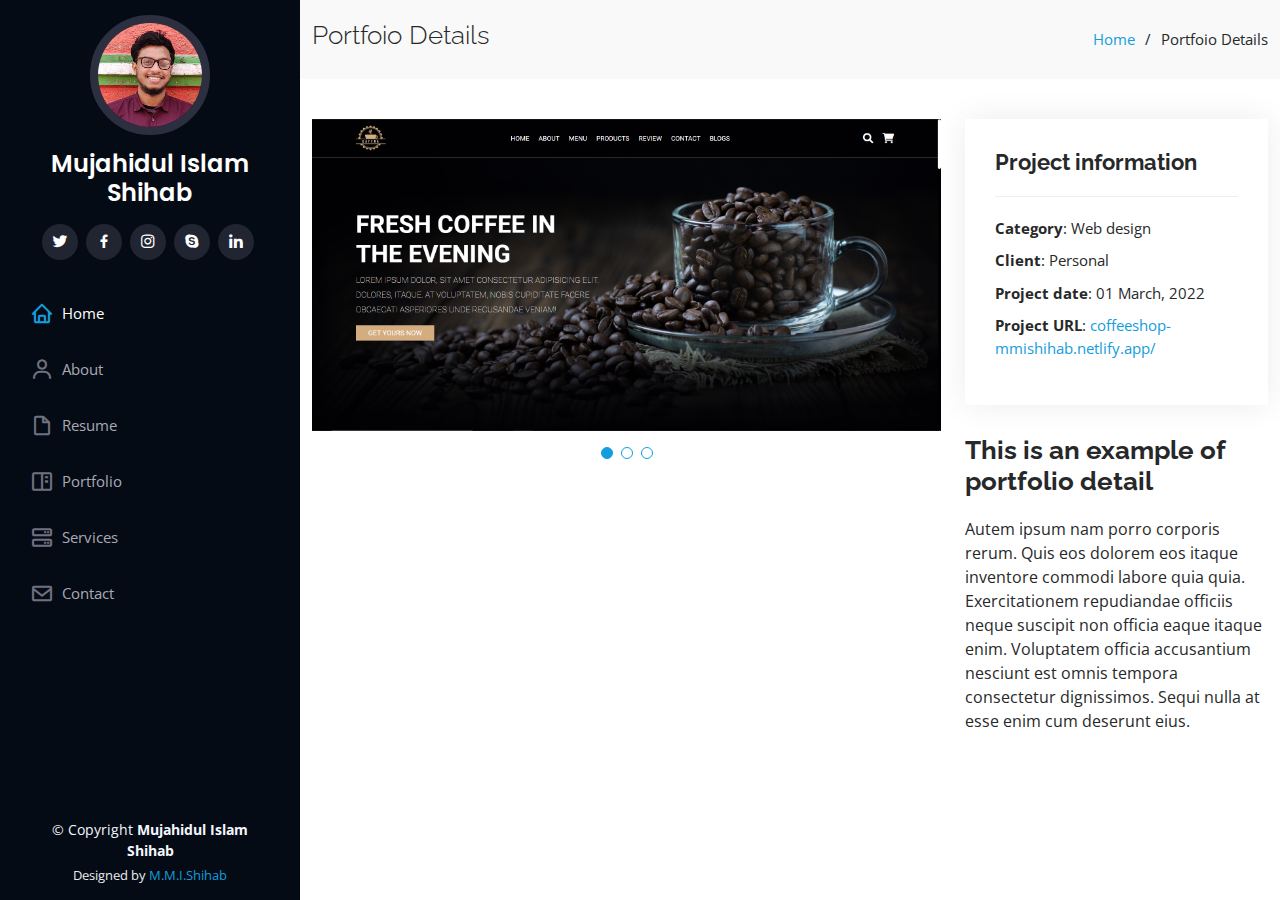
<file: portfolio-details1.html>
<!DOCTYPE html>
<html lang="en">
  <head>
    <meta charset="utf-8" />
    <meta content="width=device-width, initial-scale=1.0" name="viewport" />

    <title>Portfolio Details - iPortfolio Bootstrap Template</title>
    <meta content="" name="description" />
    <meta content="" name="keywords" />

    <!-- Favicons -->
    <link href="assets/img/favicon.png" rel="icon" />
    <link href="assets/img/apple-touch-icon.png" rel="apple-touch-icon" />

    <!-- Google Fonts -->
    <link
      href="https://fonts.googleapis.com/css?family=Open+Sans:300,300i,400,400i,600,600i,700,700i|Raleway:300,300i,400,400i,500,500i,600,600i,700,700i|Poppins:300,300i,400,400i,500,500i,600,600i,700,700i"
      rel="stylesheet"
    />

    <!-- Vendor CSS Files -->
    <link href="assets/vendor/aos/aos.css" rel="stylesheet" />
    <link
      href="assets/vendor/bootstrap/css/bootstrap.min.css"
      rel="stylesheet"
    />
    <link
      href="assets/vendor/bootstrap-icons/bootstrap-icons.css"
      rel="stylesheet"
    />
    <link href="assets/vendor/boxicons/css/boxicons.min.css" rel="stylesheet" />
    <link
      href="assets/vendor/glightbox/css/glightbox.min.css"
      rel="stylesheet"
    />
    <link href="assets/vendor/swiper/swiper-bundle.min.css" rel="stylesheet" />

    <!-- Template Main CSS File -->
    <link href="assets/css/style.css" rel="stylesheet" />

    <!-- =======================================================
  * Template Name: iPortfolio - v3.7.0
  * Template URL: https://bootstrapmade.com/iportfolio-bootstrap-portfolio-websites-template/
  * Author: BootstrapMade.com
  * License: https://bootstrapmade.com/license/
  ======================================================== -->
  </head>

  <body>
    <!-- ======= Mobile nav toggle button ======= -->
    <i class="bi bi-list mobile-nav-toggle d-xl-none"></i>

    <!-- ======= Header ======= -->
    <header id="header">
      <div class="d-flex flex-column">
        <div class="profile">
          <img
            src="profile-1.jpg"
            alt=""
            class="img-fluid rounded-circle"
            style="object-fit: cover"
          />
          <h1 class="text-light text-center">
            <a href="index.html">Mujahidul Islam Shihab</a>
          </h1>
          <div class="social-links mt-3 text-center">
            <a href="#" class="twitter"><i class="bx bxl-twitter"></i></a>
            <a href="#" class="facebook"><i class="bx bxl-facebook"></i></a>
            <a href="#" class="instagram"><i class="bx bxl-instagram"></i></a>
            <a href="#" class="google-plus"><i class="bx bxl-skype"></i></a>
            <a href="#" class="linkedin"><i class="bx bxl-linkedin"></i></a>
          </div>
        </div>

        <nav id="navbar" class="nav-menu navbar">
          <ul>
            <li>
              <a href="/index.html" class="nav-link scrollto active"
                ><i class="bx bx-home"></i> <span>Home</span></a
              >
            </li>
            <li>
              <a href="index.html#about" class="nav-link scrollto"
                ><i class="bx bx-user"></i> <span>About</span></a
              >
            </li>
            <li>
              <a href="index.html#resume" class="nav-link scrollto"
                ><i class="bx bx-file-blank"></i> <span>Resume</span></a
              >
            </li>
            <li>
              <a href="index.html#portfolio" class="nav-link scrollto"
                ><i class="bx bx-book-content"></i> <span>Portfolio</span></a
              >
            </li>
            <li>
              <a href="index.html#services" class="nav-link scrollto"
                ><i class="bx bx-server"></i> <span>Services</span></a
              >
            </li>
            <li>
              <a href="index.html#contact" class="nav-link scrollto"
                ><i class="bx bx-envelope"></i> <span>Contact</span></a
              >
            </li>
          </ul>
        </nav>
        <!-- .nav-menu -->
      </div>
    </header>
    <!-- End Header -->

    <main id="main">
      <!-- ======= Breadcrumbs ======= -->
      <section id="breadcrumbs" class="breadcrumbs">
        <div class="container">
          <div class="d-flex justify-content-between align-items-center">
            <h2>Portfoio Details</h2>
            <ol>
              <li><a href="index.html">Home</a></li>
              <li>Portfoio Details</li>
            </ol>
          </div>
        </div>
      </section>
      <!-- End Breadcrumbs -->

      <!-- ======= Portfolio Details Section ======= -->
      <section id="portfolio-details" class="portfolio-details">
        <div class="container">
          <div class="row gy-4">
            <div class="col-lg-8">
              <div class="portfolio-details-slider swiper">
                <div class="swiper-wrapper align-items-center">
                  <div class="swiper-slide">
                    <img
                      src="assets/img/project1/project1-details-1.png"
                      alt=""
                    />
                  </div>

                  <div class="swiper-slide">
                    <img
                      src="assets/img/project1/project1-details-2.png"
                      alt=""
                    />
                  </div>

                  <div class="swiper-slide">
                    <img
                      src="assets/img/project1/project1-details-3.png"
                      alt=""
                    />
                  </div>
                </div>
                <div class="swiper-pagination"></div>
              </div>
            </div>

            <div class="col-lg-4">
              <div class="portfolio-info">
                <h3>Project information</h3>
                <ul>
                  <li><strong>Category</strong>: Web design</li>
                  <li><strong>Client</strong>: Personal</li>
                  <li><strong>Project date</strong>: 01 March, 2022</li>
                  <li>
                    <strong>Project URL</strong>:
                    <a
                      href="https://coffeeshop-mmishihab.netlify.app/"
                      target="_blank"
                      >coffeeshop-mmishihab.netlify.app/</a
                    >
                  </li>
                </ul>
              </div>
              <div class="portfolio-description">
                <h2>This is an example of portfolio detail</h2>
                <p>
                  Autem ipsum nam porro corporis rerum. Quis eos dolorem eos
                  itaque inventore commodi labore quia quia. Exercitationem
                  repudiandae officiis neque suscipit non officia eaque itaque
                  enim. Voluptatem officia accusantium nesciunt est omnis
                  tempora consectetur dignissimos. Sequi nulla at esse enim cum
                  deserunt eius.
                </p>
              </div>
            </div>
          </div>
        </div>
      </section>
      <!-- End Portfolio Details Section -->
    </main>
    <!-- End #main -->

    <!-- ======= Footer ======= -->
    <footer id="footer">
      <div class="container">
        <div class="copyright">
          &copy; Copyright <strong><span>Mujahidul Islam Shihab</span></strong>
        </div>
        <div class="credits">
          Designed by
          <a
            href="https://www.facebook.com/mujahidulislam.shihab.3"
            target="_blank"
            >M.M.I.Shihab</a
          >
        </div>
      </div>
    </footer>
    <!-- End  Footer -->

    <a
      href="#"
      class="back-to-top d-flex align-items-center justify-content-center"
      ><i class="bi bi-arrow-up-short"></i
    ></a>

    <!-- Vendor JS Files -->
    <script src="assets/vendor/purecounter/purecounter.js"></script>
    <script src="assets/vendor/aos/aos.js"></script>
    <script src="assets/vendor/bootstrap/js/bootstrap.bundle.min.js"></script>
    <script src="assets/vendor/glightbox/js/glightbox.min.js"></script>
    <script src="assets/vendor/isotope-layout/isotope.pkgd.min.js"></script>
    <script src="assets/vendor/swiper/swiper-bundle.min.js"></script>
    <script src="assets/vendor/typed.js/typed.min.js"></script>
    <script src="assets/vendor/waypoints/noframework.waypoints.js"></script>
    <script src="assets/vendor/php-email-form/validate.js"></script>

    <!-- Template Main JS File -->
    <script src="assets/js/main.js"></script>
  </body>
</html>
</file>
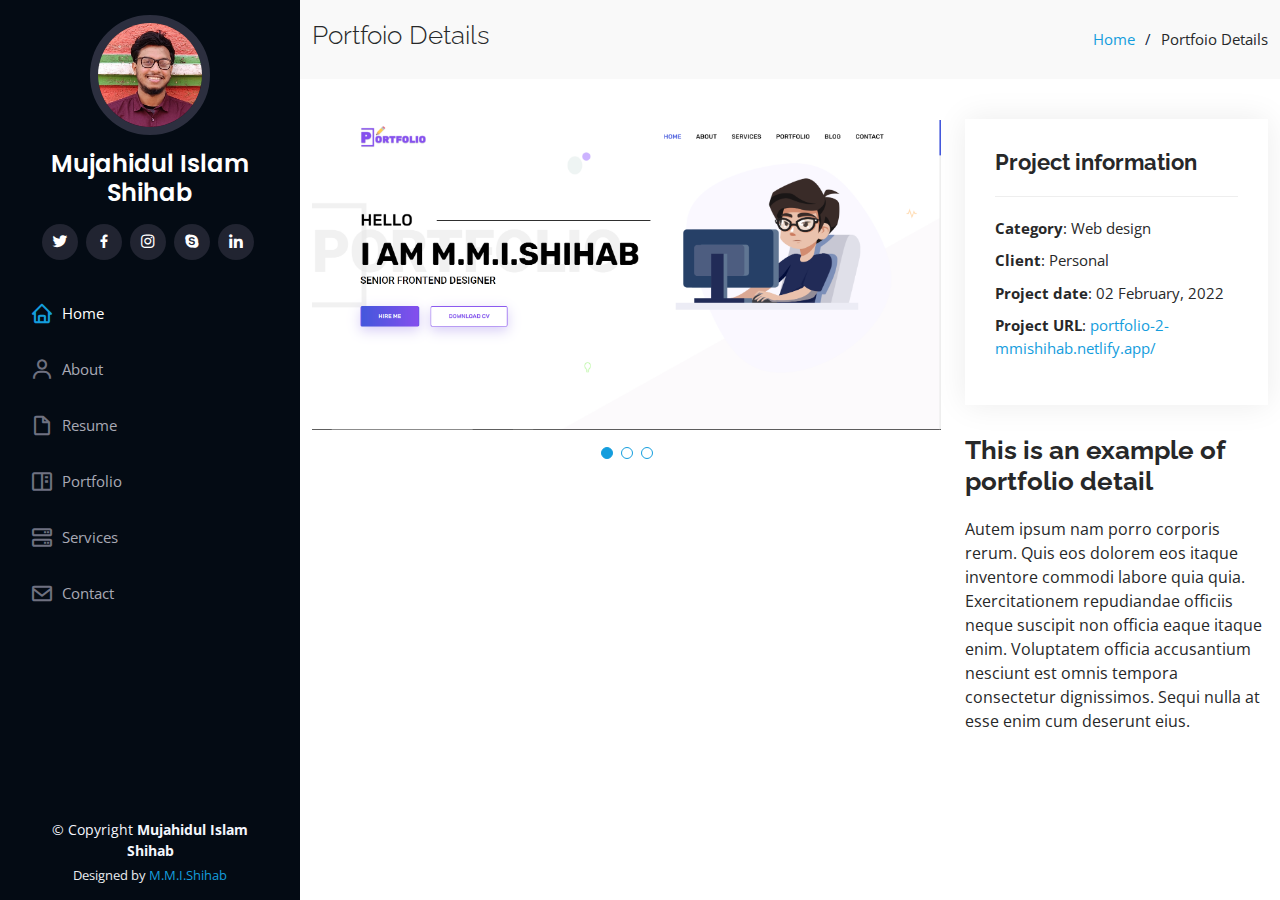
<file: portfolio-details2.html>
<!DOCTYPE html>
<html lang="en">
  <head>
    <meta charset="utf-8" />
    <meta content="width=device-width, initial-scale=1.0" name="viewport" />

    <title>Portfolio Details - iPortfolio Bootstrap Template</title>
    <meta content="" name="description" />
    <meta content="" name="keywords" />

    <!-- Favicons -->
    <link href="assets/img/favicon.png" rel="icon" />
    <link href="assets/img/apple-touch-icon.png" rel="apple-touch-icon" />

    <!-- Google Fonts -->
    <link
      href="https://fonts.googleapis.com/css?family=Open+Sans:300,300i,400,400i,600,600i,700,700i|Raleway:300,300i,400,400i,500,500i,600,600i,700,700i|Poppins:300,300i,400,400i,500,500i,600,600i,700,700i"
      rel="stylesheet"
    />

    <!-- Vendor CSS Files -->
    <link href="assets/vendor/aos/aos.css" rel="stylesheet" />
    <link
      href="assets/vendor/bootstrap/css/bootstrap.min.css"
      rel="stylesheet"
    />
    <link
      href="assets/vendor/bootstrap-icons/bootstrap-icons.css"
      rel="stylesheet"
    />
    <link href="assets/vendor/boxicons/css/boxicons.min.css" rel="stylesheet" />
    <link
      href="assets/vendor/glightbox/css/glightbox.min.css"
      rel="stylesheet"
    />
    <link href="assets/vendor/swiper/swiper-bundle.min.css" rel="stylesheet" />

    <!-- Template Main CSS File -->
    <link href="assets/css/style.css" rel="stylesheet" />

    <!-- =======================================================
  * Template Name: iPortfolio - v3.7.0
  * Template URL: https://bootstrapmade.com/iportfolio-bootstrap-portfolio-websites-template/
  * Author: BootstrapMade.com
  * License: https://bootstrapmade.com/license/
  ======================================================== -->
  </head>

  <body>
    <!-- ======= Mobile nav toggle button ======= -->
    <i class="bi bi-list mobile-nav-toggle d-xl-none"></i>

    <!-- ======= Header ======= -->
    <header id="header">
      <div class="d-flex flex-column">
        <div class="profile">
          <img
            src="profile-1.jpg"
            alt=""
            class="img-fluid rounded-circle"
            style="object-fit: cover"
          />
          <h1 class="text-light text-center">
            <a href="index.html">Mujahidul Islam Shihab</a>
          </h1>
          <div class="social-links mt-3 text-center">
            <a href="#" class="twitter"><i class="bx bxl-twitter"></i></a>
            <a href="#" class="facebook"><i class="bx bxl-facebook"></i></a>
            <a href="#" class="instagram"><i class="bx bxl-instagram"></i></a>
            <a href="#" class="google-plus"><i class="bx bxl-skype"></i></a>
            <a href="#" class="linkedin"><i class="bx bxl-linkedin"></i></a>
          </div>
        </div>

        <nav id="navbar" class="nav-menu navbar">
          <ul>
            <li>
              <a href="/index.html" class="nav-link scrollto active"
                ><i class="bx bx-home"></i> <span>Home</span></a
              >
            </li>
            <li>
              <a href="index.html#about" class="nav-link scrollto"
                ><i class="bx bx-user"></i> <span>About</span></a
              >
            </li>
            <li>
              <a href="index.html#resume" class="nav-link scrollto"
                ><i class="bx bx-file-blank"></i> <span>Resume</span></a
              >
            </li>
            <li>
              <a href="index.html#portfolio" class="nav-link scrollto"
                ><i class="bx bx-book-content"></i> <span>Portfolio</span></a
              >
            </li>
            <li>
              <a href="index.html#services" class="nav-link scrollto"
                ><i class="bx bx-server"></i> <span>Services</span></a
              >
            </li>
            <li>
              <a href="index.html#contact" class="nav-link scrollto"
                ><i class="bx bx-envelope"></i> <span>Contact</span></a
              >
            </li>
          </ul>
        </nav>
        <!-- .nav-menu -->
      </div>
    </header>
    <!-- End Header -->

    <main id="main">
      <!-- ======= Breadcrumbs ======= -->
      <section id="breadcrumbs" class="breadcrumbs">
        <div class="container">
          <div class="d-flex justify-content-between align-items-center">
            <h2>Portfoio Details</h2>
            <ol>
              <li><a href="index.html">Home</a></li>
              <li>Portfoio Details</li>
            </ol>
          </div>
        </div>
      </section>
      <!-- End Breadcrumbs -->

      <!-- ======= Portfolio Details Section ======= -->
      <section id="portfolio-details" class="portfolio-details">
        <div class="container">
          <div class="row gy-4">
            <div class="col-lg-8">
              <div class="portfolio-details-slider swiper">
                <div class="swiper-wrapper align-items-center">
                  <div class="swiper-slide">
                    <img
                      src="assets/img/project2/project2-details-1.png"
                      alt=""
                    />
                  </div>

                  <div class="swiper-slide">
                    <img
                      src="assets/img/project2/project2-details-2.png"
                      alt=""
                    />
                  </div>

                  <div class="swiper-slide">
                    <img
                      src="assets/img/project2/project2-details-3.png"
                      alt=""
                    />
                  </div>
                </div>
                <div class="swiper-pagination"></div>
              </div>
            </div>

            <div class="col-lg-4">
              <div class="portfolio-info">
                <h3>Project information</h3>
                <ul>
                  <li><strong>Category</strong>: Web design</li>
                  <li><strong>Client</strong>: Personal</li>
                  <li><strong>Project date</strong>: 02 February, 2022</li>
                  <li>
                    <strong>Project URL</strong>:
                    <a
                      href="https://portfolio-2-mmishihab.netlify.app/"
                      target="_blank"
                      >portfolio-2-mmishihab.netlify.app/</a
                    >
                  </li>
                </ul>
              </div>
              <div class="portfolio-description">
                <h2>This is an example of portfolio detail</h2>
                <p>
                  Autem ipsum nam porro corporis rerum. Quis eos dolorem eos
                  itaque inventore commodi labore quia quia. Exercitationem
                  repudiandae officiis neque suscipit non officia eaque itaque
                  enim. Voluptatem officia accusantium nesciunt est omnis
                  tempora consectetur dignissimos. Sequi nulla at esse enim cum
                  deserunt eius.
                </p>
              </div>
            </div>
          </div>
        </div>
      </section>
      <!-- End Portfolio Details Section -->
    </main>
    <!-- End #main -->

    <!-- ======= Footer ======= -->
    <footer id="footer">
      <div class="container">
        <div class="copyright">
          &copy; Copyright <strong><span>Mujahidul Islam Shihab</span></strong>
        </div>
        <div class="credits">
          Designed by
          <a
            href="https://www.facebook.com/mujahidulislam.shihab.3"
            target="_blank"
            >M.M.I.Shihab</a
          >
        </div>
      </div>
    </footer>
    <!-- End  Footer -->

    <a
      href="#"
      class="back-to-top d-flex align-items-center justify-content-center"
      ><i class="bi bi-arrow-up-short"></i
    ></a>

    <!-- Vendor JS Files -->
    <script src="assets/vendor/purecounter/purecounter.js"></script>
    <script src="assets/vendor/aos/aos.js"></script>
    <script src="assets/vendor/bootstrap/js/bootstrap.bundle.min.js"></script>
    <script src="assets/vendor/glightbox/js/glightbox.min.js"></script>
    <script src="assets/vendor/isotope-layout/isotope.pkgd.min.js"></script>
    <script src="assets/vendor/swiper/swiper-bundle.min.js"></script>
    <script src="assets/vendor/typed.js/typed.min.js"></script>
    <script src="assets/vendor/waypoints/noframework.waypoints.js"></script>
    <script src="assets/vendor/php-email-form/validate.js"></script>

    <!-- Template Main JS File -->
    <script src="assets/js/main.js"></script>
  </body>
</html>
</file>
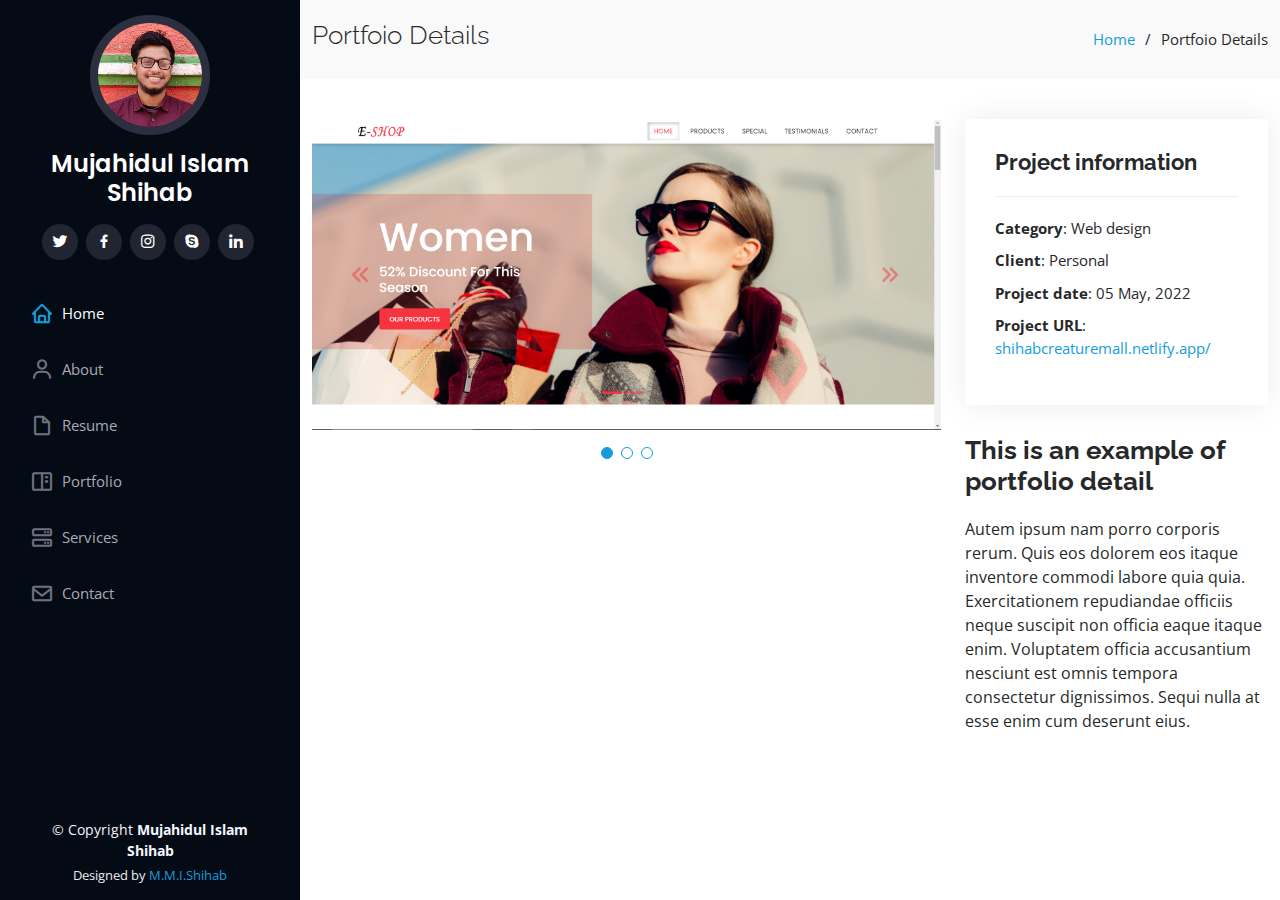
<file: portfolio-details3.html>
<!DOCTYPE html>
<html lang="en">
  <head>
    <meta charset="utf-8" />
    <meta content="width=device-width, initial-scale=1.0" name="viewport" />

    <title>Portfolio Details - iPortfolio Bootstrap Template</title>
    <meta content="" name="description" />
    <meta content="" name="keywords" />

    <!-- Favicons -->
    <link href="assets/img/favicon.png" rel="icon" />
    <link href="assets/img/apple-touch-icon.png" rel="apple-touch-icon" />

    <!-- Google Fonts -->
    <link
      href="https://fonts.googleapis.com/css?family=Open+Sans:300,300i,400,400i,600,600i,700,700i|Raleway:300,300i,400,400i,500,500i,600,600i,700,700i|Poppins:300,300i,400,400i,500,500i,600,600i,700,700i"
      rel="stylesheet"
    />

    <!-- Vendor CSS Files -->
    <link href="assets/vendor/aos/aos.css" rel="stylesheet" />
    <link
      href="assets/vendor/bootstrap/css/bootstrap.min.css"
      rel="stylesheet"
    />
    <link
      href="assets/vendor/bootstrap-icons/bootstrap-icons.css"
      rel="stylesheet"
    />
    <link href="assets/vendor/boxicons/css/boxicons.min.css" rel="stylesheet" />
    <link
      href="assets/vendor/glightbox/css/glightbox.min.css"
      rel="stylesheet"
    />
    <link href="assets/vendor/swiper/swiper-bundle.min.css" rel="stylesheet" />

    <!-- Template Main CSS File -->
    <link href="assets/css/style.css" rel="stylesheet" />

    <!-- =======================================================
  * Template Name: iPortfolio - v3.7.0
  * Template URL: https://bootstrapmade.com/iportfolio-bootstrap-portfolio-websites-template/
  * Author: BootstrapMade.com
  * License: https://bootstrapmade.com/license/
  ======================================================== -->
  </head>

  <body>
    <!-- ======= Mobile nav toggle button ======= -->
    <i class="bi bi-list mobile-nav-toggle d-xl-none"></i>

    <!-- ======= Header ======= -->
    <header id="header">
      <div class="d-flex flex-column">
        <div class="profile">
          <img
            src="profile-1.jpg"
            alt=""
            class="img-fluid rounded-circle"
            style="object-fit: cover"
          />
          <h1 class="text-light text-center">
            <a href="index.html">Mujahidul Islam Shihab</a>
          </h1>
          <div class="social-links mt-3 text-center">
            <a href="#" class="twitter"><i class="bx bxl-twitter"></i></a>
            <a href="#" class="facebook"><i class="bx bxl-facebook"></i></a>
            <a href="#" class="instagram"><i class="bx bxl-instagram"></i></a>
            <a href="#" class="google-plus"><i class="bx bxl-skype"></i></a>
            <a href="#" class="linkedin"><i class="bx bxl-linkedin"></i></a>
          </div>
        </div>

        <nav id="navbar" class="nav-menu navbar">
          <ul>
            <li>
              <a href="/index.html" class="nav-link scrollto active"
                ><i class="bx bx-home"></i> <span>Home</span></a
              >
            </li>
            <li>
              <a href="index.html#about" class="nav-link scrollto"
                ><i class="bx bx-user"></i> <span>About</span></a
              >
            </li>
            <li>
              <a href="index.html#resume" class="nav-link scrollto"
                ><i class="bx bx-file-blank"></i> <span>Resume</span></a
              >
            </li>
            <li>
              <a href="index.html#portfolio" class="nav-link scrollto"
                ><i class="bx bx-book-content"></i> <span>Portfolio</span></a
              >
            </li>
            <li>
              <a href="index.html#services" class="nav-link scrollto"
                ><i class="bx bx-server"></i> <span>Services</span></a
              >
            </li>
            <li>
              <a href="index.html#contact" class="nav-link scrollto"
                ><i class="bx bx-envelope"></i> <span>Contact</span></a
              >
            </li>
          </ul>
        </nav>
        <!-- .nav-menu -->
      </div>
    </header>
    <!-- End Header -->

    <main id="main">
      <!-- ======= Breadcrumbs ======= -->
      <section id="breadcrumbs" class="breadcrumbs">
        <div class="container">
          <div class="d-flex justify-content-between align-items-center">
            <h2>Portfoio Details</h2>
            <ol>
              <li><a href="index.html">Home</a></li>
              <li>Portfoio Details</li>
            </ol>
          </div>
        </div>
      </section>
      <!-- End Breadcrumbs -->

      <!-- ======= Portfolio Details Section ======= -->
      <section id="portfolio-details" class="portfolio-details">
        <div class="container">
          <div class="row gy-4">
            <div class="col-lg-8">
              <div class="portfolio-details-slider swiper">
                <div class="swiper-wrapper align-items-center">
                  <div class="swiper-slide">
                    <img
                      src="assets/img/project3/project3-details-1.png"
                      alt=""
                    />
                  </div>

                  <div class="swiper-slide">
                    <img
                      src="assets/img/project3/project3-details-2.png"
                      alt=""
                    />
                  </div>

                  <div class="swiper-slide">
                    <img
                      src="assets/img/project3/project3-details-3.png"
                      alt=""
                    />
                  </div>
                </div>
                <div class="swiper-pagination"></div>
              </div>
            </div>

            <div class="col-lg-4">
              <div class="portfolio-info">
                <h3>Project information</h3>
                <ul>
                  <li><strong>Category</strong>: Web design</li>
                  <li><strong>Client</strong>: Personal</li>
                  <li><strong>Project date</strong>: 05 May, 2022</li>
                  <li>
                    <strong>Project URL</strong>:
                    <a
                      href="https://shihabcreaturemall.netlify.app/"
                      target="_blank"
                      >shihabcreaturemall.netlify.app/</a
                    >
                  </li>
                </ul>
              </div>
              <div class="portfolio-description">
                <h2>This is an example of portfolio detail</h2>
                <p>
                  Autem ipsum nam porro corporis rerum. Quis eos dolorem eos
                  itaque inventore commodi labore quia quia. Exercitationem
                  repudiandae officiis neque suscipit non officia eaque itaque
                  enim. Voluptatem officia accusantium nesciunt est omnis
                  tempora consectetur dignissimos. Sequi nulla at esse enim cum
                  deserunt eius.
                </p>
              </div>
            </div>
          </div>
        </div>
      </section>
      <!-- End Portfolio Details Section -->
    </main>
    <!-- End #main -->

    <!-- ======= Footer ======= -->
    <footer id="footer">
      <div class="container">
        <div class="copyright">
          &copy; Copyright <strong><span>Mujahidul Islam Shihab</span></strong>
        </div>
        <div class="credits">
          Designed by
          <a
            href="https://www.facebook.com/mujahidulislam.shihab.3"
            target="_blank"
            >M.M.I.Shihab</a
          >
        </div>
      </div>
    </footer>
    <!-- End  Footer -->

    <a
      href="#"
      class="back-to-top d-flex align-items-center justify-content-center"
      ><i class="bi bi-arrow-up-short"></i
    ></a>

    <!-- Vendor JS Files -->
    <script src="assets/vendor/purecounter/purecounter.js"></script>
    <script src="assets/vendor/aos/aos.js"></script>
    <script src="assets/vendor/bootstrap/js/bootstrap.bundle.min.js"></script>
    <script src="assets/vendor/glightbox/js/glightbox.min.js"></script>
    <script src="assets/vendor/isotope-layout/isotope.pkgd.min.js"></script>
    <script src="assets/vendor/swiper/swiper-bundle.min.js"></script>
    <script src="assets/vendor/typed.js/typed.min.js"></script>
    <script src="assets/vendor/waypoints/noframework.waypoints.js"></script>
    <script src="assets/vendor/php-email-form/validate.js"></script>

    <!-- Template Main JS File -->
    <script src="assets/js/main.js"></script>
  </body>
</html>
</file>
<file: assets/css/style.css>
/**
* Template Name: iPortfolio - v3.7.0
* Template URL: https://bootstrapmade.com/iportfolio-bootstrap-portfolio-websites-template/
* Author: BootstrapMade.com
* License: https://bootstrapmade.com/license/
*/

/*--------------------------------------------------------------
# General

--------------------------------------------------------------*/
body {
  font-family: "Open Sans", sans-serif;
  color: #272829;
}

a {
  color: #149ddd;
  text-decoration: none;
}

a:hover {
  color: #37b3ed;
  text-decoration: none;
}

h1, h2, h3, h4, h5, h6 {
  font-family: "Raleway", sans-serif;
}



/*--------------------------------------------------------------
# Back to top button
--------------------------------------------------------------*/
.back-to-top {
  position: fixed;
  visibility: hidden;
  opacity: 0;
  right: 15px;
  bottom: 15px;
  z-index: 996;
  background: #149ddd;
  width: 40px;
  height: 40px;
  border-radius: 50px;
  transition: all 0.4s;
}
.back-to-top i {
  font-size: 28px;
  color: #fff;
  line-height: 0;
}
.back-to-top:hover {
  background: #2eafec;
  color: #fff;
}
.back-to-top.active {
  visibility: visible;
  opacity: 1;
}

/*--------------------------------------------------------------
# Header
--------------------------------------------------------------*/
#header {
  position: fixed;
  top: 0;
  left: 0;
  bottom: 0;
  width: 300px;
  transition: all ease-in-out 0.5s;
  z-index: 9997;
  transition: all 0.5s;
  padding: 0 15px;
  background: #040b14;
  overflow-y: auto;
}
#header .profile img {
  margin: 15px auto;
  display: block;
  width: 120px;
  height: 120px;
  border: 8px solid #2c2f3f;
}
#header .profile h1 {
  font-size: 24px;
  margin: 0;
  padding: 0;
  font-weight: 600;
  -moz-text-align-last: center;
  text-align-last: center;
  font-family: "Poppins", sans-serif;
}
#header .profile h1 a, #header .profile h1 a:hover {
  color: #fff;
  text-decoration: none;
}
#header .profile .social-links a {
  font-size: 18px;
  display: inline-block;
  background: #212431;
  color: #fff;
  line-height: 1;
  padding: 8px 0;
  margin-right: 4px;
  border-radius: 50%;
  text-align: center;
  width: 36px;
  height: 36px;
  transition: 0.3s;
}
#header .profile .social-links a:hover {
  background: #149ddd;
  color: #fff;
  text-decoration: none;
}

#main {
  margin-left: 300px;
}

@media (max-width: 1199px) {
  #header {
    left: -300px;
  }

  #main {
    margin-left: 0;
  }
}
/*--------------------------------------------------------------
# Navigation Menu
--------------------------------------------------------------*/
/* Desktop Navigation */
.nav-menu {
  padding: 30px 0 0 0;
}
.nav-menu * {
  margin: 0;
  padding: 0;
  list-style: none;
}
.nav-menu > ul > li {
  position: relative;
  white-space: nowrap;
}
.nav-menu a, .nav-menu a:focus {
  display: flex;
  align-items: center;
  color: #a8a9b4;
  padding: 12px 15px;
  margin-bottom: 8px;
  transition: 0.3s;
  font-size: 15px;
}
.nav-menu a i, .nav-menu a:focus i {
  font-size: 24px;
  padding-right: 8px;
  color: #6f7180;
}
.nav-menu a:hover, .nav-menu .active, .nav-menu .active:focus, .nav-menu li:hover > a {
  text-decoration: none;
  color: #fff;
}
.nav-menu a:hover i, .nav-menu .active i, .nav-menu .active:focus i, .nav-menu li:hover > a i {
  color: #149ddd;
}

/* Mobile Navigation */
.mobile-nav-toggle {
  position: fixed;
  right: 15px;
  top: 15px;
  z-index: 9998;
  border: 0;
  font-size: 24px;
  transition: all 0.4s;
  outline: none !important;
  background-color: #149ddd;
  color: #fff;
  width: 40px;
  height: 40px;
  display: inline-flex;
  align-items: center;
  justify-content: center;
  line-height: 0;
  border-radius: 50px;
  cursor: pointer;
}

.mobile-nav-active {
  overflow: hidden;
}
.mobile-nav-active #header {
  left: 0;
}

/*--------------------------------------------------------------
# Hero Section
--------------------------------------------------------------*/
#hero {
  width: 100%;
  height: 100vh;
  background: url("/profile-3.jpg");
  background-size: cover;
  background-position: 0% 35%;
  background-repeat: no-repeat;
  
}
#hero:before {
  content: "";
  background: rgba(5, 13, 24, 0.3);
  position: absolute;
  bottom: 0;
  top: 0;
  left: 0;
  right: 0;
  z-index: 1;
}
#hero .hero-container {
  position: relative;
  z-index: 2;
  min-width: 300px;
}
#hero h1 {
  margin: 0 0 10px 0;
  font-size: 64px;
  font-weight: 700;
  line-height: 80px;
  color: #fff;
}
#hero p {
  color: #fff;
  margin-bottom: 50px;
  font-size: 26px;
  font-family: "Poppins", sans-serif;
}
#hero p span {
  color: #fff;
  padding-bottom: 4px;
  letter-spacing: 1px;
  border-bottom: 3px solid #149ddd;
}
@media (min-width: 1024px) {
  #hero {
    background-attachment: fixed;
  }
}
@media (max-width: 768px) {
  #hero h1 {
    font-size: 28px;
    line-height: 36px;
  }
  #hero h2 {
    font-size: 18px;
    line-height: 24px;
    margin-bottom: 30px;
  }
}

/*--------------------------------------------------------------
# Sections General
--------------------------------------------------------------*/
section {
  padding: 60px 0;
  overflow: hidden;
}

.section-bg {
  background: #f5f8fd;
}

.section-title {
  padding-bottom: 30px;
}
.section-title h2 {
  font-size: 32px;
  font-weight: bold;
  margin-bottom: 20px;
  padding-bottom: 20px;
  position: relative;
  color: #173b6c;
}
.section-title h2::after {
  content: "";
  position: absolute;
  display: block;
  width: 50px;
  height: 3px;
  background: #149ddd;
  bottom: 0;
  left: 0;
}
.section-title p {
  margin-bottom: 0;
}

/*--------------------------------------------------------------
# About
--------------------------------------------------------------*/
.about .content h3 {
  font-weight: 700;
  font-size: 26px;
  color: #173b6c;
}
.about .content ul {
  list-style: none;
  padding: 0;
}
.about .content ul li {
  margin-bottom: 20px;
  display: flex;
  align-items: center;
}
.about .content ul strong {
  margin-right: 10px;
}
.about .content ul i {
  font-size: 16px;
  margin-right: 5px;
  color: #149ddd;
  line-height: 0;
}
.about .content p:last-child {
  margin-bottom: 0;
}

/*--------------------------------------------------------------
# Facts
--------------------------------------------------------------*/
.facts {
  padding-bottom: 30px;
}
.facts .count-box {
  padding: 30px;
  width: 100%;
}
.facts .count-box i {
  display: block;
  font-size: 44px;
  color: #149ddd;
  float: left;
  line-height: 0;
}
.facts .count-box span {
  font-size: 48px;
  line-height: 40px;
  display: block;
  font-weight: 700;
  color: #050d18;
  margin-left: 60px;
}
.facts .count-box p {
  padding: 15px 0 0 0;
  margin: 0 0 0 60px;
  font-family: "Raleway", sans-serif;
  font-size: 14px;
  color: #122f57;
}
.facts .count-box a {
  font-weight: 600;
  display: block;
  margin-top: 20px;
  color: #122f57;
  font-size: 15px;
  font-family: "Poppins", sans-serif;
  transition: ease-in-out 0.3s;
}
.facts .count-box a:hover {
  color: #1f5297;
}

/*--------------------------------------------------------------
# Akills
--------------------------------------------------------------*/
.skills .progress {
  height: 60px;
  display: block;
  background: none;
  border-radius: 0;
}
.skills .progress .skill {
  padding: 0;
  margin: 0 0 6px 0;
  text-transform: uppercase;
  display: block;
  font-weight: 600;
  font-family: "Poppins", sans-serif;
  color: #050d18;
}
.skills .progress .skill .val {
  float: right;
  font-style: normal;
}
.skills .progress-bar-wrap {
  background: #dce8f8;
  height: 10px;
}
.skills .progress-bar {
  width: 1px;
  height: 10px;
  transition: 0.9s;
  background-color: #149ddd;
}

/*--------------------------------------------------------------
# Resume
--------------------------------------------------------------*/
.resume .resume-title {
  font-size: 26px;
  font-weight: 700;
  margin-top: 20px;
  margin-bottom: 20px;
  color: #050d18;
}
.resume .resume-item {
  padding: 0 0 20px 20px;
  margin-top: -2px;
  border-left: 2px solid #1f5297;
  position: relative;
}
.resume .resume-item h4 {
  line-height: 18px;
  font-size: 18px;
  font-weight: 600;
  text-transform: uppercase;
  font-family: "Poppins", sans-serif;
  color: #050d18;
  margin-bottom: 10px;
}
.resume .resume-item h5 {
  font-size: 16px;
  background: #e4edf9;
  padding: 5px 15px;
  display: inline-block;
  font-weight: 600;
  margin-bottom: 10px;
}
.resume .resume-item ul {
  padding-left: 20px;
}
.resume .resume-item ul li {
  padding-bottom: 10px;
}
.resume .resume-item:last-child {
  padding-bottom: 0;
}
.resume .resume-item::before {
  content: "";
  position: absolute;
  width: 16px;
  height: 16px;
  border-radius: 50px;
  left: -9px;
  top: 0;
  background: #fff;
  border: 2px solid #1f5297;
}

/*--------------------------------------------------------------
# Portfolio
--------------------------------------------------------------*/
.portfolio .portfolio-item {
  margin-bottom: 30px;
}
.portfolio #portfolio-flters {
  padding: 0;
  margin: 0 auto 35px auto;
  list-style: none;
  text-align: center;
  background: #fff;
  border-radius: 50px;
  padding: 2px 15px;
}
.portfolio #portfolio-flters li {
  cursor: pointer;
  display: inline-block;
  padding: 10px 15px 8px 15px;
  font-size: 14px;
  font-weight: 600;
  line-height: 1;
  text-transform: uppercase;
  color: #272829;
  margin-bottom: 5px;
  transition: all 0.3s ease-in-out;
}
.portfolio #portfolio-flters li:hover, .portfolio #portfolio-flters li.filter-active {
  color: #149ddd;
}
.portfolio #portfolio-flters li:last-child {
  margin-right: 0;
}
.portfolio .portfolio-wrap {
  transition: 0.3s;
  position: relative;
  overflow: hidden;
  z-index: 1;
}
.portfolio .portfolio-wrap::before {
  content: "";
  background: rgba(255, 255, 255, 0.5);
  position: absolute;
  left: 0;
  right: 0;
  top: 0;
  bottom: 0;
  transition: all ease-in-out 0.3s;
  z-index: 2;
  opacity: 0;
}
.portfolio .portfolio-wrap .portfolio-links {
  opacity: 1;
  left: 0;
  right: 0;
  bottom: -60px;
  z-index: 3;
  position: absolute;
  transition: all ease-in-out 0.3s;
  display: flex;
  justify-content: center;
}
.portfolio .portfolio-wrap .portfolio-links a {
  color: #fff;
  font-size: 28px;
  text-align: center;
  background: rgba(20, 157, 221, 0.75);
  transition: 0.3s;
  width: 50%;
}
.portfolio .portfolio-wrap .portfolio-links a:hover {
  background: rgba(20, 157, 221, 0.95);
}
.portfolio .portfolio-wrap .portfolio-links a + a {
  border-left: 1px solid #37b3ed;
}
.portfolio .portfolio-wrap:hover::before {
  top: 0;
  left: 0;
  right: 0;
  bottom: 0;
  opacity: 1;
}
.portfolio .portfolio-wrap:hover .portfolio-links {
  opacity: 1;
  bottom: 0;
}

/*--------------------------------------------------------------
# Portfolio Details
--------------------------------------------------------------*/
.portfolio-details {
  padding-top: 40px;
}
.portfolio-details .portfolio-details-slider img {
  width: 100%;
}
.portfolio-details .portfolio-details-slider .swiper-pagination {
  margin-top: 20px;
  position: relative;
}
.portfolio-details .portfolio-details-slider .swiper-pagination .swiper-pagination-bullet {
  width: 12px;
  height: 12px;
  background-color: #fff;
  opacity: 1;
  border: 1px solid #149ddd;
}
.portfolio-details .portfolio-details-slider .swiper-pagination .swiper-pagination-bullet-active {
  background-color: #149ddd;
}
.portfolio-details .portfolio-info {
  padding: 30px;
  box-shadow: 0px 0 30px rgba(5, 13, 24, 0.08);
}
.portfolio-details .portfolio-info h3 {
  font-size: 22px;
  font-weight: 700;
  margin-bottom: 20px;
  padding-bottom: 20px;
  border-bottom: 1px solid #eee;
}
.portfolio-details .portfolio-info ul {
  list-style: none;
  padding: 0;
  font-size: 15px;
}
.portfolio-details .portfolio-info ul li + li {
  margin-top: 10px;
}
.portfolio-details .portfolio-description {
  padding-top: 30px;
}
.portfolio-details .portfolio-description h2 {
  font-size: 26px;
  font-weight: 700;
  margin-bottom: 20px;
}
.portfolio-details .portfolio-description p {
  padding: 0;
}

/*--------------------------------------------------------------
# Services
--------------------------------------------------------------*/
.services .icon-box {
  margin-bottom: 20px;
}
.services .icon {
  float: left;
  display: flex;
  align-items: center;
  justify-content: center;
  width: 54px;
  height: 54px;
  background: #149ddd;
  border-radius: 50%;
  transition: 0.5s;
  border: 1px solid #149ddd;
}
.services .icon i {
  color: #fff;
  font-size: 24px;
  line-height: 0;
}
.services .icon-box:hover .icon {
  background: #fff;
}
.services .icon-box:hover .icon i {
  color: #149ddd;
}
.services .title {
  margin-left: 80px;
  font-weight: 700;
  margin-bottom: 15px;
  font-size: 18px;
}
.services .title a {
  color: #343a40;
}
.services .title a:hover {
  color: #149ddd;
}
.services .description {
  margin-left: 80px;
  line-height: 24px;
  font-size: 14px;
}

/*--------------------------------------------------------------
# Testimonials
--------------------------------------------------------------*/
.testimonials .testimonials-carousel, .testimonials .testimonials-slider {
  overflow: hidden;
}
.testimonials .testimonial-item {
  box-sizing: content-box;
  text-align: center;
  min-height: 320px;
}
.testimonials .testimonial-item .testimonial-img {
  width: 90px;
  border-radius: 50%;
  margin: 0 auto;
}
.testimonials .testimonial-item h3 {
  font-size: 18px;
  font-weight: bold;
  margin: 10px 0 5px 0;
  color: #111;
}
.testimonials .testimonial-item h4 {
  font-size: 14px;
  color: #999;
  margin: 0;
}
.testimonials .testimonial-item .quote-icon-left, .testimonials .testimonial-item .quote-icon-right {
  color: #c3e8fa;
  font-size: 26px;
}
.testimonials .testimonial-item .quote-icon-left {
  display: inline-block;
  left: -5px;
  position: relative;
}
.testimonials .testimonial-item .quote-icon-right {
  display: inline-block;
  right: -5px;
  position: relative;
  top: 10px;
}
.testimonials .testimonial-item p {
  font-style: italic;
  margin: 0 15px 15px 15px;
  padding: 20px;
  background: #fff;
  position: relative;
  margin-bottom: 35px;
  border-radius: 6px;
  box-shadow: 0px 2px 15px rgba(0, 0, 0, 0.1);
}
.testimonials .testimonial-item p::after {
  content: "";
  width: 0;
  height: 0;
  border-top: 20px solid #fff;
  border-right: 20px solid transparent;
  border-left: 20px solid transparent;
  position: absolute;
  bottom: -20px;
  left: calc(50% - 20px);
}
.testimonials .swiper-pagination {
  margin-top: 20px;
  position: relative;
}
.testimonials .swiper-pagination .swiper-pagination-bullet {
  width: 12px;
  height: 12px;
  background-color: #fff;
  opacity: 1;
  border: 1px solid #149ddd;
}
.testimonials .swiper-pagination .swiper-pagination-bullet-active {
  background-color: #149ddd;
}

/*--------------------------------------------------------------
# Contact
--------------------------------------------------------------*/
.contact {
  padding-bottom: 130px;
}
.contact .info {
  padding: 30px;
  background: #fff;
  width: 100%;
  box-shadow: 0 0 24px 0 rgba(0, 0, 0, 0.12);
}
.contact .info i {
  font-size: 20px;
  color: #149ddd;
  float: left;
  width: 44px;
  height: 44px;
  background: #dff3fc;
  display: flex;
  justify-content: center;
  align-items: center;
  border-radius: 50px;
  transition: all 0.3s ease-in-out;
}
.contact .info h4 {
  padding: 0 0 0 60px;
  font-size: 22px;
  font-weight: 600;
  margin-bottom: 5px;
  color: #050d18;
}
.contact .info p {
  padding: 0 0 10px 60px;
  margin-bottom: 20px;
  font-size: 14px;
  color: #173b6c;
}
.contact .info .email p {
  padding-top: 5px;
}
.contact .info .social-links {
  padding-left: 60px;
}
.contact .info .social-links a {
  font-size: 18px;
  display: inline-block;
  background: #333;
  color: #fff;
  line-height: 1;
  padding: 8px 0;
  border-radius: 50%;
  text-align: center;
  width: 36px;
  height: 36px;
  transition: 0.3s;
  margin-right: 10px;
}
.contact .info .social-links a:hover {
  background: #149ddd;
  color: #fff;
}
.contact .info .email:hover i, .contact .info .address:hover i, .contact .info .phone:hover i {
  background: #149ddd;
  color: #fff;
}
.contact .php-email-form {
  width: 100%;
  padding: 30px;
  background: #fff;
  box-shadow: 0 0 24px 0 rgba(0, 0, 0, 0.12);
}
.contact .php-email-form .form-group {
  padding-bottom: 8px;
}
.contact .php-email-form .validate {
  display: none;
  color: red;
  margin: 0 0 15px 0;
  font-weight: 400;
  font-size: 13px;
}
.contact .php-email-form .error-message {
  display: none;
  color: #fff;
  background: #ed3c0d;
  text-align: left;
  padding: 15px;
  font-weight: 600;
}
.contact .php-email-form .error-message br + br {
  margin-top: 25px;
}
.contact .php-email-form .sent-message {
  display: none;
  color: #fff;
  background: #18d26e;
  text-align: center;
  padding: 15px;
  font-weight: 600;
}
.contact .php-email-form .loading {
  display: none;
  background: #fff;
  text-align: center;
  padding: 15px;
}
.contact .php-email-form .loading:before {
  content: "";
  display: inline-block;
  border-radius: 50%;
  width: 24px;
  height: 24px;
  margin: 0 10px -6px 0;
  border: 3px solid #18d26e;
  border-top-color: #eee;
  -webkit-animation: animate-loading 1s linear infinite;
  animation: animate-loading 1s linear infinite;
}
.contact .php-email-form .form-group {
  margin-bottom: 15px;
}
.contact .php-email-form label {
  padding-bottom: 8px;
}
.contact .php-email-form input, .contact .php-email-form textarea {
  border-radius: 0;
  box-shadow: none;
  font-size: 14px;
}
.contact .php-email-form input {
  height: 44px;
}
.contact .php-email-form textarea {
  padding: 10px 15px;
}
.contact .php-email-form button[type=submit] {
  background: #149ddd;
  border: 0;
  padding: 10px 24px;
  color: #fff;
  transition: 0.4s;
  border-radius: 4px;
}
.contact .php-email-form button[type=submit]:hover {
  background: #37b3ed;
}
@-webkit-keyframes animate-loading {
  0% {
    transform: rotate(0deg);
  }
  100% {
    transform: rotate(360deg);
  }
}
@keyframes animate-loading {
  0% {
    transform: rotate(0deg);
  }
  100% {
    transform: rotate(360deg);
  }
}

/*--------------------------------------------------------------
# Breadcrumbs
--------------------------------------------------------------*/
.breadcrumbs {
  padding: 20px 0;
  background: #f9f9f9;
}
.breadcrumbs h2 {
  font-size: 26px;
  font-weight: 300;
}
.breadcrumbs ol {
  display: flex;
  flex-wrap: wrap;
  list-style: none;
  padding: 0;
  margin: 0;
  font-size: 15px;
}
.breadcrumbs ol li + li {
  padding-left: 10px;
}
.breadcrumbs ol li + li::before {
  display: inline-block;
  padding-right: 10px;
  color: #0e2442;
  content: "/";
}
@media (max-width: 768px) {
  .breadcrumbs .d-flex {
    display: block !important;
  }
  .breadcrumbs ol {
    display: block;
  }
  .breadcrumbs ol li {
    display: inline-block;
  }
}

/*--------------------------------------------------------------
# Footer
--------------------------------------------------------------*/
#footer {
  padding: 15px;
  color: #f4f6fd;
  font-size: 14px;
  position: fixed;
  left: 0;
  bottom: 0;
  width: 300px;
  z-index: 9999;
  background: #040b14;
}
#footer .copyright {
  text-align: center;
}
#footer .credits {
  padding-top: 5px;
  text-align: center;
  font-size: 13px;
  color: #eaebf0;
}
@media (max-width: 1199px) {
  #footer {
    position: static;
    width: auto;
    padding-right: 20px 15px;
  }
}
</file>
